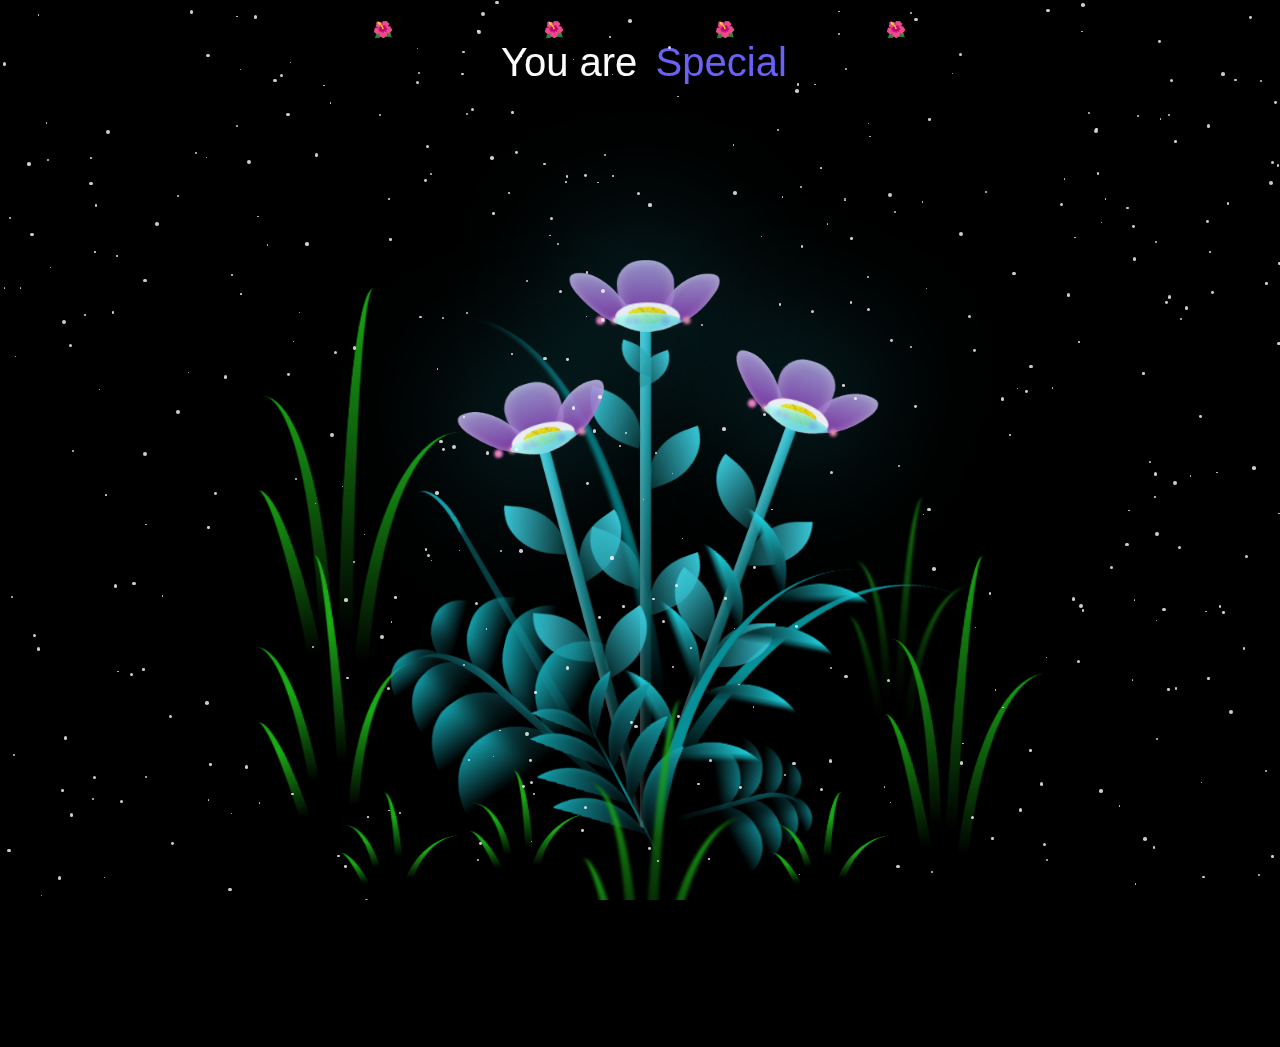
<file: flower.html>
<!DOCTYPE html>
<html lang="en">
<head>
    <meta charset="UTF-8">
    <meta http-equiv="X-UA-Compatible" content="IE=edge">
    <meta name="viewport" content="width=device-width, initial-scale=1.0">
    <link rel="stylesheet" href="style.css">
    

    <script src="main.js" type="text/javascript"></script><title>Flowers</title>
</head>
    
<body class="not-loaded">

  <audio autoplay loop>
    <source src="Music.mp3" type="audio/mpeg">
    Your browser does not support the audio element.
</audio>

  <div class="menu">
    
    <div class="overlay" onclick="closePoem()"></div>

<button onclick="togglePoem(1)">🌺</button>
<div class="poem-container poem-container-1">
    <button class="close-btn" onclick="closePoem()">✖</button>
    <p>From Strangers to stars</p>
    <p><br><br>In golden sands where lost souls roam,<br>
      I met a light, I found a home.<br>
      A stranger once, yet hand in hand,<br>
      We braved the dark, we learned to stand.<br><br>
      
      Through silent skies and winds that howled,<br>
      You stayed with me when shadows growled.<br>
      No words at first, just hearts that knew—<br>
      A spark was born, a bond so true.<br><br>
      
      Beyond the game, through miles apart,<br>
      You’ve been the kindest soul I’ve met.<br>
      From wasteland’s dust to real life’s grace,<br>
      You found me in my loneliest place.<br><br>
      
      Now side by side, through day and night,<br>
      My dearest friend, my guiding light.<br>
      Fate may be strange, but I now see—<br>
      The best of friends were once a mystery.</p>
</div>

<button onclick="togglePoem(2)">🌺</button>
<div class="poem-container poem-container-2">
    <button class="close-btn" onclick="closePoem()">✖</button>
    <p>A Stranger Who Stayed</p>
    <p><br><br>When my world was crashing, torn in two,<br>
      A stranger came—and that was you.<br>
      No history, no ties that bound,<br>
      Yet in my darkness, light was found.<br><br>
      
      You listened when my voice was weak,<br>
      You stayed when I could barely speak.<br>
      No promises, yet there you stood,<br>
      Turning pain to something good.<br><br>
      
      Now time has passed, the storm has died,<br>
      But still, you stand here by my side.<br>
      No longer strangers—hearts aligned,<br>
      A saving grace, a friend so kind.<br><br>
      
      So here’s my thanks, both deep and true,<br>
      For all the love I found in you.</p>
</div>

<button onclick="togglePoem(3)">🌺</button>
<div class="poem-container poem-container-3">
    <button class="close-btn" onclick="closePoem()">✖</button>
    <p>Left in Silence</p>
    <p><br>I let the silence stretch too long,<br>
      I know it hurt, I know it’s wrong.<br>
      You reached for me, and I withdrew,<br>
      And that’s not what a friend should do.<br><br>
      
      It wasn’t you—it never was,<br>
      I wish I’d told you, just because.<br>
      My heart was heavy, lost, unsure,<br>
      But you deserved so much more.<br><br>
      
      No words can change the past, it’s true,<br>
      But still, I hope to make it through.<br>
      If you’ll allow, I’ll make amends,<br>
      I miss you—more than anyone else.</p>
</div>
<button onclick="togglePoem(4)">🌺</button>
<div class="poem-container poem-container-4">
    <button class="close-btn" onclick="closePoem()">✖</button>
    <p>You Are More Than Enough</p>
    <p><br><br>I see you hide behind your fears,<br>
      Doubts whispered loud, for only your ears.<br>
      You trace each flaw, each scar, each line,<br>
      But, my dear, you are divine.<br><br>
      
      The mirror shows a world untrue,<br>
      It does not shine the light in you.<br>
      Not just your face, not just your frame,<br>
      But all the fire within your name.<br><br>
      
      You are laughter, you are grace,<br>
      You are kindness, love, and space.<br>
      No need to shrink, no need to hide,<br>
      The world is brighter by your side.<br><br>
      
      So stand up tall, embrace your glow,<br>
      There's nothing wrong you need to show.<br>
      For all you are, for all you do,<br>
      The world is lucky to have you.</p>
</div>

</div>



    
    <div class="flowers">
      
      <div class="flower flower--1">
        <div class="flower__leafs flower__leafs--1">
          <div class="flower__leaf flower__leaf--1"></div>
          <div class="flower__leaf flower__leaf--2"></div>
          <div class="flower__leaf flower__leaf--3"></div>
          <div class="flower__leaf flower__leaf--4"></div>
          <div class="flower__white-circle"></div>
  
          <div class="flower__light flower__light--1"></div>
          <div class="flower__light flower__light--2"></div>
          <div class="flower__light flower__light--3"></div>
          <div class="flower__light flower__light--4"></div>
          <div class="flower__light flower__light--5"></div>
          <div class="flower__light flower__light--6"></div>
          <div class="flower__light flower__light--7"></div>
          <div class="flower__light flower__light--8"></div>
  
        </div>
        <div class="flower__line">
          <div class="flower__line__leaf flower__line__leaf--1"></div>
          <div class="flower__line__leaf flower__line__leaf--2"></div>
          <div class="flower__line__leaf flower__line__leaf--3"></div>
          <div class="flower__line__leaf flower__line__leaf--4"></div>
          <div class="flower__line__leaf flower__line__leaf--5"></div>
          <div class="flower__line__leaf flower__line__leaf--6"></div>
        </div>
      </div>
  
      <div class="flower flower--2">
        <div class="flower__leafs flower__leafs--2">
          <div class="flower__leaf flower__leaf--1"></div>
          <div class="flower__leaf flower__leaf--2"></div>
          <div class="flower__leaf flower__leaf--3"></div>
          <div class="flower__leaf flower__leaf--4"></div>
          <div class="flower__white-circle"></div>
  
          <div class="flower__light flower__light--1"></div>
          <div class="flower__light flower__light--2"></div>
          <div class="flower__light flower__light--3"></div>
          <div class="flower__light flower__light--4"></div>
          <div class="flower__light flower__light--5"></div>
          <div class="flower__light flower__light--6"></div>
          <div class="flower__light flower__light--7"></div>
          <div class="flower__light flower__light--8"></div>
  
        </div>
        <div class="flower__line">
          <div class="flower__line__leaf flower__line__leaf--1"></div>
          <div class="flower__line__leaf flower__line__leaf--2"></div>
          <div class="flower__line__leaf flower__line__leaf--3"></div>
          <div class="flower__line__leaf flower__line__leaf--4"></div>
        </div>
      </div>
  
      <div class="flower flower--3">
        <div class="flower__leafs flower__leafs--3">
          <div class="flower__leaf flower__leaf--1"></div>
          <div class="flower__leaf flower__leaf--2"></div>
          <div class="flower__leaf flower__leaf--3"></div>
          <div class="flower__leaf flower__leaf--4"></div>
          <div class="flower__white-circle"></div>
  
          <div class="flower__light flower__light--1"></div>
          <div class="flower__light flower__light--2"></div>
          <div class="flower__light flower__light--3"></div>
          <div class="flower__light flower__light--4"></div>
          <div class="flower__light flower__light--5"></div>
          <div class="flower__light flower__light--6"></div>
          <div class="flower__light flower__light--7"></div>
          <div class="flower__light flower__light--8"></div>
  
        </div>
        <div class="flower__line">
          <div class="flower__line__leaf flower__line__leaf--1"></div>
          <div class="flower__line__leaf flower__line__leaf--2"></div>
          <div class="flower__line__leaf flower__line__leaf--3"></div>
          <div class="flower__line__leaf flower__line__leaf--4"></div>
        </div>
      </div>
  
      <div class="grow-ans" style="--d:1.2s">
        <div class="flower__g-long">
          <div class="flower__g-long__top"></div>
          <div class="flower__g-long__bottom"></div>
        </div>
      </div>
  
      <div class="growing-grass">
        <div class="flower__grass flower__grass--1">
          <div class="flower__grass--top"></div>
          <div class="flower__grass--bottom"></div>
          <div class="flower__grass__leaf flower__grass__leaf--1"></div>
          <div class="flower__grass__leaf flower__grass__leaf--2"></div>
          <div class="flower__grass__leaf flower__grass__leaf--3"></div>
          <div class="flower__grass__leaf flower__grass__leaf--4"></div>
          <div class="flower__grass__leaf flower__grass__leaf--5"></div>
          <div class="flower__grass__leaf flower__grass__leaf--6"></div>
          <div class="flower__grass__leaf flower__grass__leaf--7"></div>
          <div class="flower__grass__leaf flower__grass__leaf--8"></div>
          <div class="flower__grass__overlay"></div>
        </div>
      </div>
  
      <div class="growing-grass">
        <div class="flower__grass flower__grass--2">
          <div class="flower__grass--top"></div>
          <div class="flower__grass--bottom"></div>
          <div class="flower__grass__leaf flower__grass__leaf--1"></div>
          <div class="flower__grass__leaf flower__grass__leaf--2"></div>
          <div class="flower__grass__leaf flower__grass__leaf--3"></div>
          <div class="flower__grass__leaf flower__grass__leaf--4"></div>
          <div class="flower__grass__leaf flower__grass__leaf--5"></div>
          <div class="flower__grass__leaf flower__grass__leaf--6"></div>
          <div class="flower__grass__leaf flower__grass__leaf--7"></div>
          <div class="flower__grass__leaf flower__grass__leaf--8"></div>
          <div class="flower__grass__overlay"></div>
        </div>
      </div>
  
      <div class="grow-ans" style="--d:2.4s">
        <div class="flower__g-right flower__g-right--1">
          <div class="leaf"></div>
        </div>
      </div>
  
      <div class="grow-ans" style="--d:2.8s">
        <div class="flower__g-right flower__g-right--2">
          <div class="leaf"></div>
        </div>
      </div>
  
      <div class="grow-ans" style="--d:2.8s">
        <div class="flower__g-front">
          <div class="flower__g-front__leaf-wrapper flower__g-front__leaf-wrapper--1">
            <div class="flower__g-front__leaf"></div>
          </div>
          <div class="flower__g-front__leaf-wrapper flower__g-front__leaf-wrapper--2">
            <div class="flower__g-front__leaf"></div>
          </div>
          <div class="flower__g-front__leaf-wrapper flower__g-front__leaf-wrapper--3">
            <div class="flower__g-front__leaf"></div>
          </div>
          <div class="flower__g-front__leaf-wrapper flower__g-front__leaf-wrapper--4">
            <div class="flower__g-front__leaf"></div>
          </div>
          <div class="flower__g-front__leaf-wrapper flower__g-front__leaf-wrapper--5">
            <div class="flower__g-front__leaf"></div>
          </div>
          <div class="flower__g-front__leaf-wrapper flower__g-front__leaf-wrapper--6">
            <div class="flower__g-front__leaf"></div>
          </div>
          <div class="flower__g-front__leaf-wrapper flower__g-front__leaf-wrapper--7">
            <div class="flower__g-front__leaf"></div>
          </div>
          <div class="flower__g-front__leaf-wrapper flower__g-front__leaf-wrapper--8">
            <div class="flower__g-front__leaf"></div>
          </div>
          <div class="flower__g-front__line"></div>
        </div>
      </div>
  
      <div class="grow-ans" style="--d:3.2s">
        <div class="flower__g-fr">
          <div class="leaf"></div>
          <div class="flower__g-fr__leaf flower__g-fr__leaf--1"></div>
          <div class="flower__g-fr__leaf flower__g-fr__leaf--2"></div>
          <div class="flower__g-fr__leaf flower__g-fr__leaf--3"></div>
          <div class="flower__g-fr__leaf flower__g-fr__leaf--4"></div>
          <div class="flower__g-fr__leaf flower__g-fr__leaf--5"></div>
          <div class="flower__g-fr__leaf flower__g-fr__leaf--6"></div>
          <div class="flower__g-fr__leaf flower__g-fr__leaf--7"></div>
          <div class="flower__g-fr__leaf flower__g-fr__leaf--8"></div>
        </div>
      </div>
  
      <div class="long-g long-g--0">
        <div class="grow-ans" style="--d:3s">
          <div class="leaf leaf--0"></div>
        </div>
        <div class="grow-ans" style="--d:2.2s">
          <div class="leaf leaf--1"></div>
        </div>
        <div class="grow-ans" style="--d:3.4s">
          <div class="leaf leaf--2"></div>
        </div>
        <div class="grow-ans" style="--d:3.6s">
          <div class="leaf leaf--3"></div>
        </div>
      </div>
  
      <div class="long-g long-g--1">
        <div class="grow-ans" style="--d:3.6s">
          <div class="leaf leaf--0"></div>
        </div>
        <div class="grow-ans" style="--d:3.8s">
          <div class="leaf leaf--1"></div>
        </div>
        <div class="grow-ans" style="--d:4s">
          <div class="leaf leaf--2"></div>
        </div>
        <div class="grow-ans" style="--d:4.2s">
          <div class="leaf leaf--3"></div>
        </div>
      </div>
  
      <div class="long-g long-g--2">
        <div class="grow-ans" style="--d:4s">
          <div class="leaf leaf--0"></div>
        </div>
        <div class="grow-ans" style="--d:4.2s">
          <div class="leaf leaf--1"></div>
        </div>
        <div class="grow-ans" style="--d:4.4s">
          <div class="leaf leaf--2"></div>
        </div>
        <div class="grow-ans" style="--d:4.6s">
          <div class="leaf leaf--3"></div>
        </div>
      </div>
  
      <div class="long-g long-g--3">
        <div class="grow-ans" style="--d:4s">
          <div class="leaf leaf--0"></div>
        </div>
        <div class="grow-ans" style="--d:4.2s">
          <div class="leaf leaf--1"></div>
        </div>
        <div class="grow-ans" style="--d:3s">
          <div class="leaf leaf--2"></div>
        </div>
        <div class="grow-ans" style="--d:3.6s">
          <div class="leaf leaf--3"></div>
        </div>
      </div>
  
      <div class="long-g long-g--4">
        <div class="grow-ans" style="--d:4s">
          <div class="leaf leaf--0"></div>
        </div>
        <div class="grow-ans" style="--d:4.2s">
          <div class="leaf leaf--1"></div>
        </div>
        <div class="grow-ans" style="--d:3s">
          <div class="leaf leaf--2"></div>
        </div>
        <div class="grow-ans" style="--d:3.6s">
          <div class="leaf leaf--3"></div>
        </div>
      </div>
  
      <div class="long-g long-g--5">
        <div class="grow-ans" style="--d:4s">
          <div class="leaf leaf--0"></div>
        </div>
        <div class="grow-ans" style="--d:4.2s">
          <div class="leaf leaf--1"></div>
        </div>
        <div class="grow-ans" style="--d:3s">
          <div class="leaf leaf--2"></div>
        </div>
        <div class="grow-ans" style="--d:3.6s">
          <div class="leaf leaf--3"></div>
        </div>
      </div>
  
      <div class="long-g long-g--6">
        <div class="grow-ans" style="--d:4.2s">
          <div class="leaf leaf--0"></div>
        </div>
        <div class="grow-ans" style="--d:4.4s">
          <div class="leaf leaf--1"></div>
        </div>
        <div class="grow-ans" style="--d:4.6s">
          <div class="leaf leaf--2"></div>
        </div>
        <div class="grow-ans" style="--d:4.8s">
          <div class="leaf leaf--3"></div>
        </div>
      </div>
  
      <div class="long-g long-g--7">
        <div class="grow-ans" style="--d:3s">
          <div class="leaf leaf--0"></div>
        </div>
        <div class="grow-ans" style="--d:3.2s">
          <div class="leaf leaf--1"></div>
        </div>
        <div class="grow-ans" style="--d:3.5s">
          <div class="leaf leaf--2"></div>
        </div>
        <div class="grow-ans" style="--d:3.6s">
          <div class="leaf leaf--3"></div>
        </div>
      </div>
    </div>

    


    <div class="stars">
      <div class="night">
      
          <div class="shoot_star"></div>
          <div class="shoot_star"></div>
          <div class="shoot_star"></div>
          <div class="shoot_star"></div>
          <div class="shoot_star"></div>
          
        </div>
        <div class="loader">
          <p>You are</p>
          <div class="words">
              <span class="word">Special</span>
              <span class="word">Worthy</span>
              <span class="word">Enough</span>
              <span class="word">Valued</span>
              <span class="word">Beautiful</span>
          </div>
      </div>
    </div>

    
    
        <script src="script.js"></script>

        

</body>
</html>
</file>
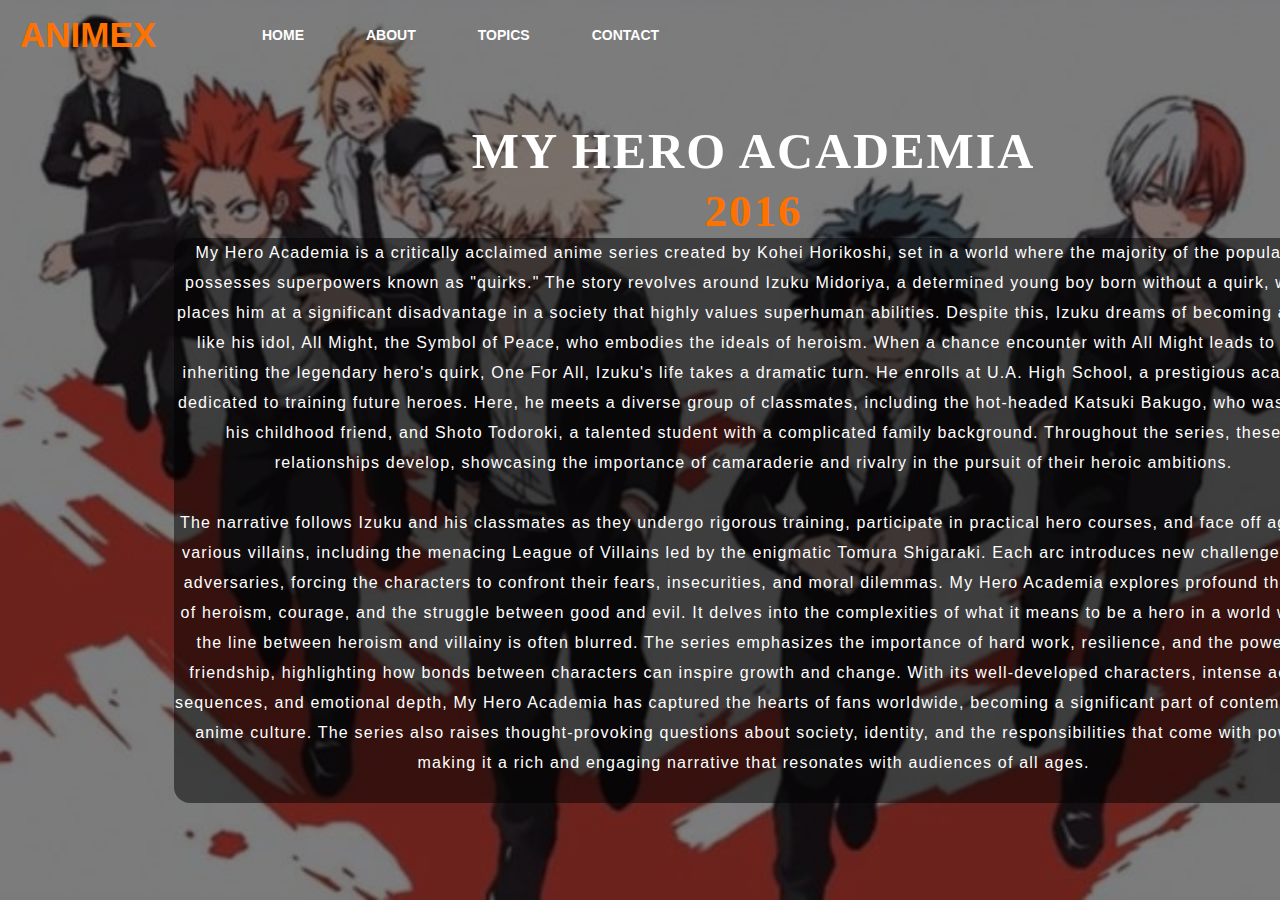
<file: WEB-PAGE FINISHED/about_us.html>
<!DOCTYPE html>
<html lang="en">
<head>
    <title>Webpage Design</title>
    <style>
        * {
            margin: 0;
            padding: 0;
            box-sizing: border-box;
        }

        .main {
            width: 100%;
            background: linear-gradient(to top, rgba(0, 0, 0, 0.5) 50%, rgba(0, 0, 0, 0.5) 50%), url(oj1.jpg);
            background-position: center;
            background-size: cover;
            min-height: 100vh; /* Ensure the main div takes at least full viewport height */
            overflow-y: auto; /* Allow vertical scrolling */
        }

        .navbar, .content {
            width: 1200px;
          
        }


        .icon {
            width: 200px;
            float: left;
            height: 70px;
        }

        .logo {
            color: #ff7200;
            font-size: 35px;
            font-family: Arial;
            padding-left: 20px;
            float: left;
            padding-top: 10px;
            margin-top: 5px;
        }

       .menu {
            
            width: 400px;
            float: left;
            height: 70px;
        }

        ul {
            float: left;
            display: flex;
            justify-content: center;
            align-items: center;
        }

        ul li {
            list-style: none;
            margin-left: 62px;
            margin-top: 27px;
            font-size: 14px;
        }

        ul li a {
            text-decoration: none;
            color: #fff;
            font-family: Arial;
            font-weight: bold;
            transition: 0.4s ease-in-out;
        }

        ul li a:hover {
            color: #ff7200;
        }


        .btn {
            width: 100px;
            height: 40px;
            background: #ff7200;
            border: 2px solid #ff7200;
            margin-top: 13px;
            color: #fff;
            font-size: 15px;
            border-radius: 5px;
            transition: 0.2s ease;
            cursor: pointer;
        }

        .btn:hover {
            color: #000;
        }

        .btn:focus {
            outline: none;
        }

        .srch:focus {
            outline: none;
        }

        .content {

            margin-left: 12%;
            width: 1200px;
            padding: 20px; /* Adjusted for better spacing */
            color: #fff;
            overflow: auto; /* Allow scrolling in case of overflow */
        }

        .content .par {
            padding-bottom: 25px;
            font-family: Arial;
            letter-spacing: 1.2px;
            line-height: 30px;
        }

        .content h1 {
            font-family: 'Times New Roman';
            font-size: 50px;
            margin-top: 2rem;
            letter-spacing: 2px;
        }

        .content .cn {
            width: 160px;
            height: 40px;
            background: orangered;
            border: none;
            margin-bottom: 10px;
            margin-left: 20px;
            font-size: 18px;
            border-radius: 10px;
            cursor: pointer;
            transition: .4s ease;
        }

        .content .cn a {
            text-decoration: none;
            color: #000;
            transition: .3s ease;
        }

        .cn:hover {
            background-color: #fff;
        }

        .content span {
            color: #ff7200;
            font-size: 45px;
        }

        .content p{
            
            background-color: rgba(0, 0, 0, 0.5);
            border-radius: 1rem;
           


        }
    </style>
</head>
<body>
    <div class="main">
        <div class="navbar">
            <div class="icon">
                <h2 class="logo">ANIMEX</h2>
            </div>
            <div class="menu">
                <ul>
                    <li><a href="home.html">HOME</a></li>
                    <li><a href="about_us.html">ABOUT</a></li>
                    <li><a href="Topics.html">TOPICS</a></li>
                    <li><a href="hih2.html">CONTACT</a></li>
                </ul>
            </div>
        </div> 
        <div class="content">
            <center>
            <h1>MY HERO ACADEMIA <br><span>2016</span></h1>
        </center>
           <center>
            <p class="par">My Hero Academia is a critically acclaimed anime series created by Kohei Horikoshi, set in a world where the majority of the population possesses superpowers known as "quirks." The story revolves around Izuku Midoriya, a determined young boy born without a quirk, which places him at a significant disadvantage in a society that highly values superhuman abilities. Despite this, Izuku dreams of becoming a hero like his idol, All Might, the Symbol of Peace, who embodies the ideals of heroism.
                When a chance encounter with All Might leads to him inheriting the legendary hero's quirk, One For All, Izuku's life takes a dramatic turn. He enrolls at U.A. High School, a prestigious academy dedicated to training future heroes. Here, he meets a diverse group of classmates, including the hot-headed Katsuki Bakugo, who was once his childhood friend, and Shoto Todoroki, a talented student with a complicated family background. Throughout the series, these relationships develop, showcasing the importance of camaraderie and rivalry in the pursuit of their heroic ambitions.
                <br><br>The narrative follows Izuku and his classmates as they undergo rigorous training, participate in practical hero courses, and face off against various villains, including the menacing League of Villains led by the enigmatic Tomura Shigaraki. Each arc introduces new challenges and adversaries, forcing the characters to confront their fears, insecurities, and moral dilemmas.
                My Hero Academia explores profound themes of heroism, courage, and the struggle between good and evil. It delves into the complexities of what it means to be a hero in a world where the line between heroism and villainy is often blurred. The series emphasizes the importance of hard work, resilience, and the power of friendship, highlighting how bonds between characters can inspire growth and change.
                With its well-developed characters, intense action sequences, and emotional depth, My Hero Academia has captured the hearts of fans worldwide, becoming a significant part of contemporary anime culture. The series also raises thought-provoking questions about society, identity, and the responsibilities that come with power, making it a rich and engaging narrative that resonates with audiences of all ages.</p>
            </center>
        </div>
    </div>        
</body>
</html>
</file>
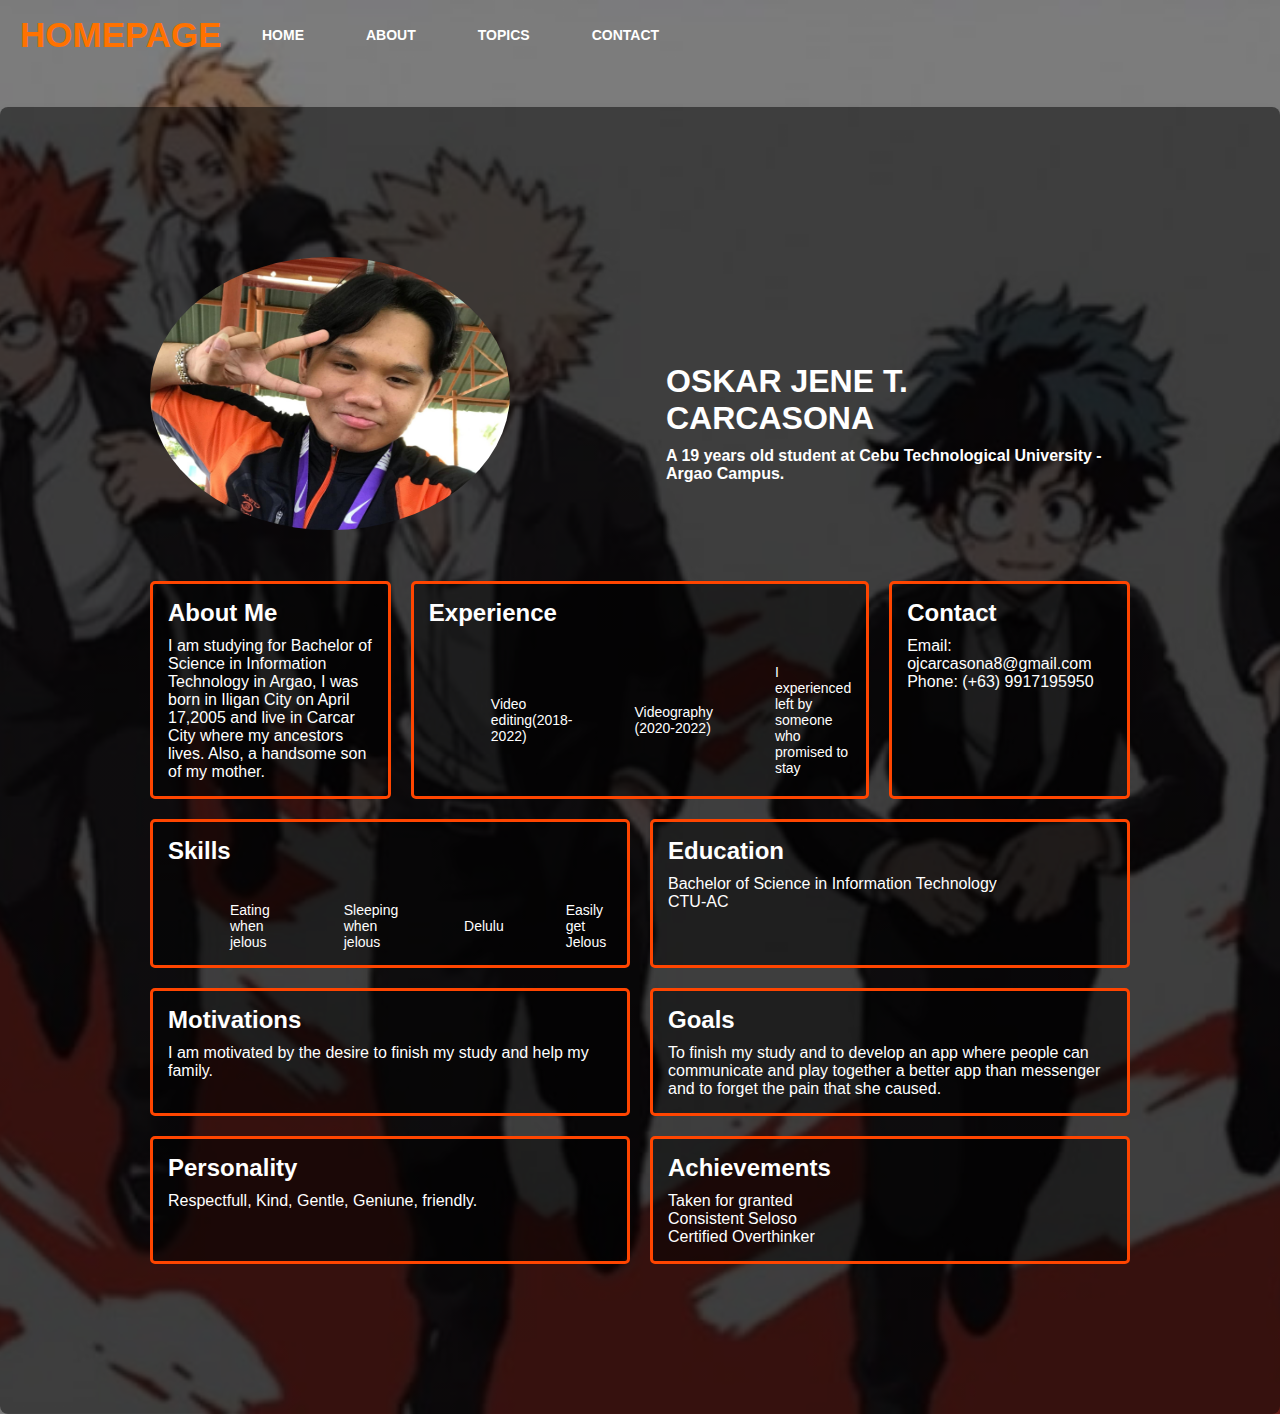
<file: WEB-PAGE FINISHED/bio.html>
<!DOCTYPE html>
<html lang="en">
<head>
    <meta charset="UTF-8">
    <meta name="viewport" content="width=device-width, initial-scale=1.0">
    <title>Biography</title>
    <style>
        * {
            margin: 0;
            padding: 0;
            box-sizing: border-box; /* Ensure consistent box sizing */
        }

        .main {
            width: 100%;
            background: linear-gradient(to top, rgba(0, 0, 0, 0.5) 50%, rgba(0, 0, 0, 0.5) 50%), url(oj1.jpg);
            background-position: center;
            background-size: cover;
            min-height: 100vh; /* Use min-height instead */
            display: flex;
            flex-direction: column; /* Ensure proper layout structure */
        }

        .content {
            display: flex; 
            flex-direction: column; 
            align-items: center; 
            justify-content: center;
            width: 100%; 
            color: #fff; 
            padding: 50px 0; /* Top and bottom padding */
        }

        .navbar {
            width: 1200px;
            height: 75px;
            margin: 300;
        }

        .icon {
            width: 200px;
            float: left;
            height: 70px;
        }

        .logo {
            color: #ff7200;
            font-size: 35px;
            font-family: Arial;
            padding-left: 20px;
            float: left;
            padding-top: 10px;
            margin-top: 5px;
        }

        .menu {
            width: 400px;
            float: left;
            height: 70px;
        }

        ul {
            float: left;
            display: flex;
            justify-content: center;
            align-items: center;
        }

        ul li {
            list-style: none;
            margin-left: 62px;
            margin-top: 27px;
            font-size: 14px;
        }

        ul li a {
            text-decoration: none;
            color: #fff;
            font-family: Arial;
            font-weight: bold;
            transition: 0.4s ease-in-out;
        }

        ul li a:hover {
            color: #ff7200;
        }

        .search {
            width: 330px;
            float: left;
            margin-left: 270px;
        }

        .srch {
            font-family: 'Times New Roman';
            width: 200px;
            height: 40px;
            background: transparent;
            border: 1px solid #ff7200;
            margin-top: 13px;
            color: #fff;
            border-right: none;
            font-size: 16px;
            float: left;
            padding: 10px;
            border-bottom-left-radius: 5px;
            border-top-left-radius: 5px;
        }

        .btn {
            width: 100px;
            height: 40px;
            background: #ff7200;
            border: 2px solid #ff7200;
            margin-top: 13px;
            color: #fff;
            font-size: 15px;
            border-bottom-right-radius: 5px;
            border-bottom-right-radius: 5px;
            transition: 0.2s ease;
            cursor: pointer;
        }

        .btn:hover {
            color: #000;
        }

        .btn:focus {
            outline: none;
        }

        .srch:focus {
            outline: none;
        }

        .content h1 {
            font-family: 'Arial';
            font-size: 50px;
            padding-left: 20px;
            letter-spacing: 2px;
        }

        body {
            background: linear-gradient(to top, rgba(0,0,0,0.5)50%,rgba(0,0,0,0.5)50%), url(oj1.jpg);
            background-repeat: no-repeat;
            background-size: cover;
            font-family: Arial, sans-serif;
            margin: 0;
            padding: 0;
            display: flex;
            justify-content: center;
            align-items: center;
            min-height: 100vh;
            background-color: #f0f0f0;
        }

        .biography-grid {
            margin-top: 2rem;
            display: grid;
            grid-template-columns: 1fr 1fr;
            grid-template-rows: auto auto;
            gap: 20px;
            max-width: 2000px;
            padding: 150px;
            background-color: rgba(0,0,0,0.50);
            border-radius: 8px;
            box-shadow: 0 4px 8px rgba(0, 0, 0, 0.1);
        }
       

        .photo {
            grid-column: 1 / 2;
            grid-row: 1 / 2;
        }

        .photo img {
            width: 75%;
            height: 90%;
            border-radius: 50%;
        }

        .info {
            padding: 1rem;
            color: white;
            grid-column: 2 / 3;
            grid-row: 1 / 2;
            flex-direction: column;
            justify-content: center;
        }
        .info h1{
            margin-top: 20%;
        }
        

        .sections {
            grid-column: 1 / span 2;
            display: grid;
            grid-template-columns: repeat(3, 1fr);
            gap: 20px;
        }

        .about, .experience, .contact, .skills, .education, .motivations, .goals, .personality, .achievements {
            border: solid orangered;
            background-color: rgba(0, 0, 0, 0.50);
            color: white;
            padding: 15px;
            border-radius: 5px;
        }

        h1, h2 {
            margin: 0 0 10px;
        }
    </style>
</head>
<body>
    <div class="main">
        <div class="navbar">
            <div class="icon">
                <h2 class="logo">HOMEPAGE</h2>
            </div>
            <div class="menu">
                <ul>
                    <li><a href="home.html">HOME</a></li>
                    <li><a href="about_us.html">ABOUT</a></li>
                    <li><a href="Topics.html">TOPICS</a></li>
                    <li><a href="hih2.html">CONTACT</a></li>
                </ul>
            </div>
        </div> 

        <div class="biography-grid">
            <div class="photo"> 
                <img src="prof.jpg" alt="Profile Photo">
            </div>
            <div class="info">
                <h1>OSKAR JENE T. CARCASONA</h1>
                <h4>A 19 years old student at Cebu Technological University - Argao Campus.</h4>
              
                
            </div>
            <div class="sections">
                <div class="about">
                    <h2>About Me</h2>
                    <p>I am studying for Bachelor of Science in Information Technology in Argao, I was born in Iligan City on April 17,2005 and live in Carcar City where my ancestors lives. Also, a handsome son of my mother.</p>
                </div>
                <div class="experience">
                    <h2>Experience</h2>
                    <ul>
                        <li>Video editing(2018-2022)</li>
                        <li>Videography (2020-2022)</li>
                        <li>I experienced left by someone who promised to stay</li>
                    </ul>
                </div>
                <div class="contact">
                    <h2>Contact</h2>
                    <p>Email: ojcarcasona8@gmail.com</p>
                    <p>Phone: (+63) 9917195950 </p>
                </div>
            </div>
            <div class="skills">
                <h2>Skills</h2>
                <ul>
                    <li>Eating when jelous</li>
                    <li>Sleeping when jelous</li>
                    <li>Delulu</li>
                    <li>Easily get Jelous</li>
                    
                </ul>
            </div>
            <div class="education">
                <h2>Education</h2>
                <p>Bachelor of Science in Information Technology</p>
                <p>CTU-AC</p>
            </div>
            <div class="motivations">
                <h2>Motivations</h2>
                <p>I am motivated by the desire to finish my study and help my family.</p>
            </div>
            <div class="goals">
                <h2>Goals</h2>
                <p>To finish my study and to develop an app where people can communicate and play together a better app than messenger and to forget the pain that she caused.</p>
            </div>
            <div class="personality">
                <h2>Personality</h2>
                <p>Respectfull, Kind, Gentle, Geniune, friendly.</p>
            </div>
            <div class="achievements">
                <h2>Achievements</h2>   
                <p>Taken for granted</p>
                <p>Consistent Seloso</p>
                <p>Certified Overthinker</p>

            </div>
        </div>
    </div>
</body>
</html>
</file>
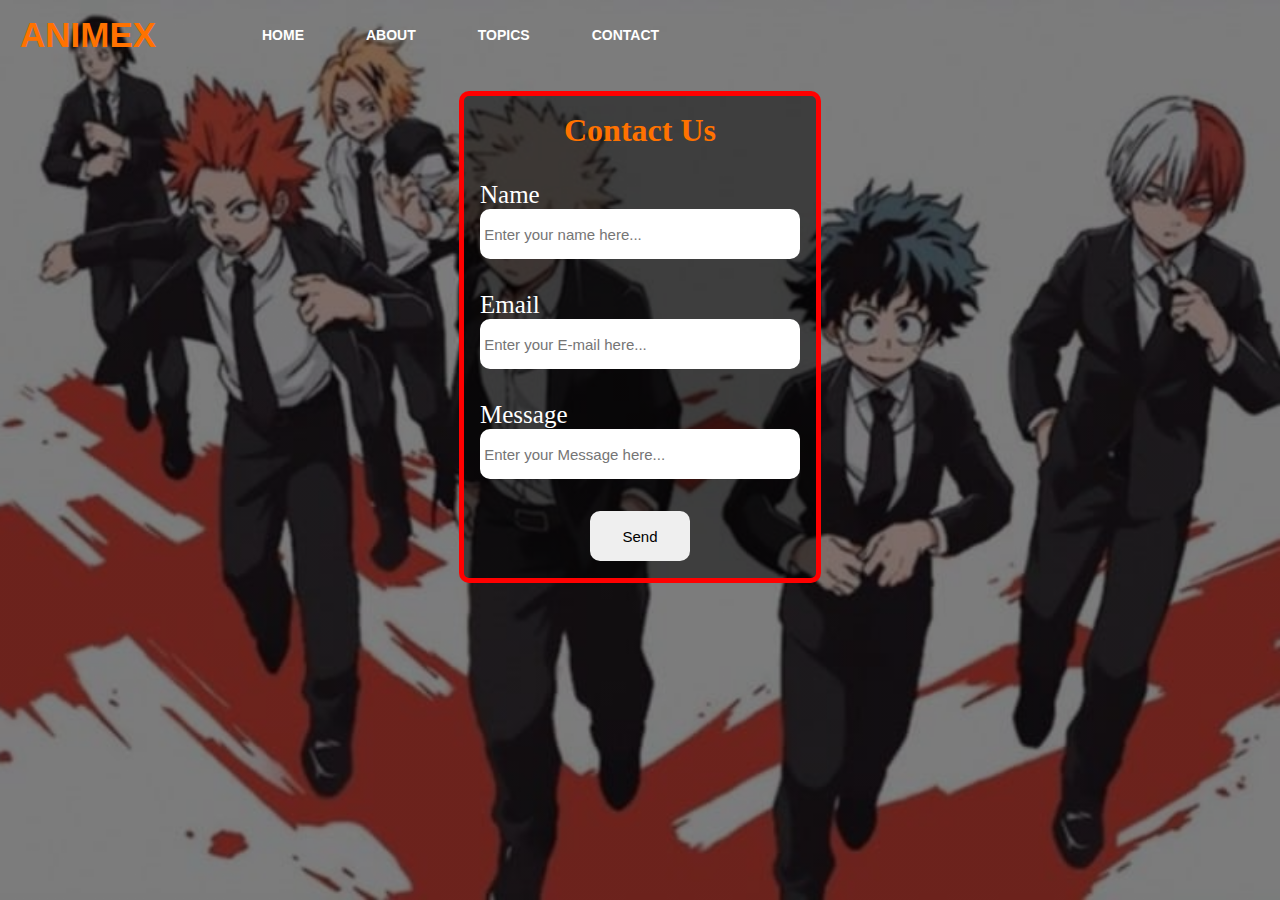
<file: WEB-PAGE FINISHED/hih2.html>
<!DOCTYPE html>

<style>
    
    *{
    margin: 0;
    padding: 0;
}

.main{
    width: 100%;
    background: linear-gradient(to top, rgba(0,0,0,0.5)50%,rgba(0,0,0,0.5)50%), url(oj1.jpg);
    background-position: center;
    background-size: cover;
    height: 100vh;
    }

.navbar{
    width: 1200px;
    height: 75px;
    margin: 300;
    margin-top: 0;
}

.icon{
    width: 200px;
    float: left;
    height: 70px;
}

.logo{
    color: #ff7200;
    font-size: 35px;
    font-family: Arial;
    padding-left: 20px;
    float: left;
    padding-top: 10px;
    margin-top: 5px
}

.menu{
    width: 400px;
    float: left;
    height: 70px;
}

ul{
    float: left;
    display: flex;
    justify-content: center;
    align-items: center;
}

ul li{
    list-style: none;
    margin-left: 62px;
    margin-top: 27px;
    font-size: 14px;
}

ul li a{
    text-decoration: none;
    color: #fff;
    font-family: Arial;
    font-weight: bold;
    transition: 0.4s ease-in-out;
}

ul li a:hover{
    color: #ff7200;
}

.search{
    width: 330px;
    float: left;
    margin-left: 270px;
}

.srch{
    font-family: 'Times New Roman';
    width: 200px;
    height: 40px;
    background: transparent;
    border: 1px solid #ff7200;
    margin-top: 13px;
    color: #fff;
    border-right: none;
    font-size: 16px;
    float: left;
    padding: 10px;
    border-bottom-left-radius: 5px;
    border-top-left-radius: 5px;
}

.btn{
    width: 100px;
    height: 40px;
    background: #ff7200;
    border: 2px solid #ff7200;
    margin-top: 13px;
    color: #fff;
    font-size: 15px;
    border-bottom-right-radius: 5px;
    border-bottom-right-radius: 5px;
    transition: 0.2s ease;
    cursor: pointer;
}
.btn:hover{
    color: #000;
}

.btn:focus{
    outline: none;
}

.srch:focus{
    outline: none;
}

.content{
    width: 1200px;
    height: 240;
    margin: 240;
    color: #fff;
    position: relative;
}

.content .par{
    padding-left: 20px;
    padding-bottom: 25px;
    font-family: Arial;
    letter-spacing: 1.2px;
    line-height: 30px;
}

.content h1{
    font-family: 'Times New Roman';
    font-size: 50px;
    padding-left: 20px;
    margin-top: 9%;
    letter-spacing: 2px;
}

.content .cn{
    width: 160px;
    height: 40px;
    background: orangered;
    border: none;
    margin-bottom: 10px;
    margin-left: 20px;
    font-size: 18px;
    border-radius: 10px;
    cursor: pointer;
    transition: .4s ease;
    
}

.content .cn a{
    text-decoration: none;
    color: #000;
    transition: .3s ease;
}

.cn:hover{
    background-color: #fff;
}

.content span{
    color: #ff7200;
    font-size: 65px;
}

input[type="submit"]:hover{
background-color: red;
}
input[type="text"]:hover{
background-color: lightblue;
}
input[type="email"]:hover{
background-color: lightblue;
}
input{
    margin-bottom: 2rem;
    height: 50px;
    border: 5px orange;
    border-radius: 10px;
    font-size: 15px;
}

#submit{
    width: 100px;

}
td{
    color: darkgray;
    
    
}
    h1 {
        margin-bottom: 2rem;
        color: #ff7200;
        text-align: center; 
    }
    
    .name {
        margin-top: 1rem;
        border: 5px solid red;
        border-radius: 10px;
        width: 25%;
        padding: 1rem;
        height: 450px;
        background-color: rgba(0, 0, 0, 0.50);
    }

    label{
        font-size: 25px;
        margin-right: 20rem;
        color: white;
    } 
    
    #data {
    
    margin-top: 2rem;
    color: white;
    border: 3px solid red;
    text-align: left;
    display: none;
    width: 27%;
    overflow: auto;
    background-color: rgba(0, 0, 0, 0.50);
    border-radius: 5px;
    background-position: center;
    background-size: cover; 
    
    }
    input[type="text"], input[type="email"] {
        width: 100%; 
        }



</style>



<html lang="en">
<head>
    <title>Webpage Design</title>
</head>
<body>

    <div class="main">
        <div class="navbar">
            <div class="icon">
                <h2 class="logo">ANIMEX</h2>
            </div>

            <div class="menu">

                <ul>
                    <li><a href="home.html">HOME</a></li>
                    <li><a href="about_us.html">ABOUT</a></li>
      
                    <li><a href="Topics.html">TOPICS</a></li>
                    <li><a href="hih2.html">CONTACT</a></li>
                </ul>
            </div>

           

        </div> 
        <center>
        <form>
          <div class = "name">                
                  <h1>Contact Us</h1>                         
                
                   <label>Name</label>
                        <input type="text" placeholder=" Enter your name here..." id="name"required>
                  
              
                   <label>Email</label>
                        <input type="email" placeholder=" Enter your E-mail here..." id="email"required>
                    
                
                <label>Message</label>
                        <input type = "text" placeholder=" Enter your Message here..." id="mess"required> 
                    
                
               
                       <center> <input type="submit" value="Send" id="submit"></center>
                   
             </div>
           <div id="data">
            <p>Name: <span id="name_dis"></span></p>
            <p>Email: <span id="email_dis"></span></p>
            <p>Message: <span id="mess_dis"></span></p>
        </div>
               

        </form> 

       

</center>
    </body>

    <script>
        
        document.getElementById("submit").onclick = function(event) {
            event.preventDefault();  

            let name = document.getElementById("name").value;
            let email = document.getElementById("email").value;
            let message = document.getElementById("mess").value;

    if(name && email && mess)       {
           document.getElementById("name_dis").textContent = name;
            document.getElementById("email_dis").textContent = email;
            document.getElementById("mess_dis").textContent = message;

            document.getElementById("data").style.display = "block";

          
            alert("Successfully Submitted!!");
            
            }

        
        };
    </script>
            

            
</body>


</html>
</file>
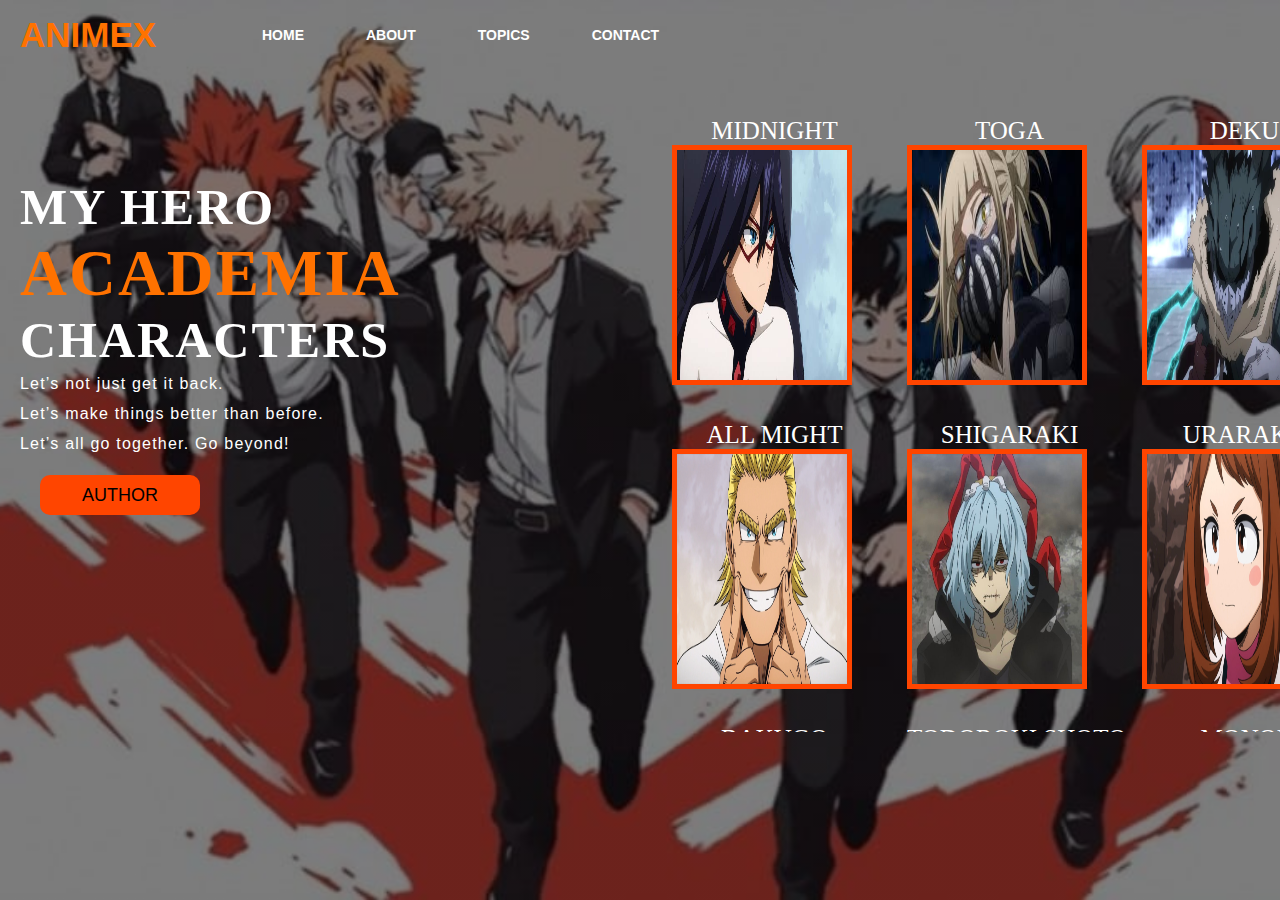
<file: WEB-PAGE FINISHED/home.html>
<!DOCTYPE html>
<html lang="en">
<head>
    <title>Webpage Design</title>
    <style>
        * {
            margin: 0;
            padding: 0;
            box-sizing: border-box; 
        }

        html, body {
            height: 100%; /* Ensure the body takes full height */
        }

        .main {
            width: 100%;
            background: linear-gradient(to top, rgba(0, 0, 0, 0.5) 50%, rgba(0, 0, 0, 0.5) 50%), url(oj1.jpg);
            background-position: center;
            background-size: cover;
            min-height: 100vh; 
            display: flex;
            flex-direction: column;
           
        }

        .navbar, .content {
            width: 1200px;
          
        }

        .icon {
            width: 200px;
            float: left;
            height: 70px;
        }

        .logo {
            color: #ff7200;
            font-size: 35px;
            font-family: Arial;
            padding-left: 20px;
            float: left;
            padding-top: 10px;
            margin-top: 5px;
        }

        .menu {
            
            width: 400px;
            float: left;
            height: 70px;
        }

        ul {
            float: left;
            display: flex;
            justify-content: center;
            align-items: center;
        }

        ul li {
            list-style: none;
            margin-left: 62px;
            margin-top: 27px;
            font-size: 14px;
        }

        ul li a {
            text-decoration: none;
            color: #fff;
            font-family: Arial;
            font-weight: bold;
            transition: 0.4s ease-in-out;
        }

        ul li a:hover {
            color: #ff7200;
        }

        .content {
            width: 1200px;
            height: 240;
            margin: 240;
            color: #fff;
            position: relative;
        }

        .content .par {
            padding-left: 20px;
            padding-bottom: 25px;
            font-family: Arial;
            letter-spacing: 1.2px;
            line-height: 30px;
        }

        .content h1 {
            font-family: 'Times New Roman';
            font-size: 50px;
            padding-left: 20px;
            margin-top: 9%;
            letter-spacing: 2px;
        }

        .content .cn {
            margin-top: 1rem;
            width: 160px;
            height: 40px;
            background: orangered;
            border: none;
            margin-bottom: 10px;
            margin-left: 20px;
            font-size: 18px;
            border-radius: 10px;
            cursor: pointer;
            transition: .4s ease;
        }

        .content .cn a {
            text-decoration: none;
            color: #000;
            transition: .3s ease;
        }

        .cn:hover {
            background-color: #fff;
        }

        .content span {
            color: #ff7200;
            font-size: 65px;
        }

        .photos {
            display: flex;
            flex-wrap: wrap; /* Allow multiple rows */
            width: 750px; /* Adjust to fit new images */
            font-family: 'Times New Roman';
            font-size: 25px;
            color: white;
            position: absolute;
            top: 2rem;
            left: 86%; /* Center the images */
            transform: translateX(-50%); /* Center adjustment */
            max-height: 70vh; /* Set a maximum height */
            overflow-y: auto; /* Allow vertical scrolling */
           scrollbar-width: none;
          
            

            
        }

        .photos .pic {
            margin: 15px; /* Space between images */
            position: relative; /* For modal effect */
        }

        .photos .pic img {
            /*display: flex;*/
            width: 180px;
            height: 240px;
            cursor: pointer; /* Change cursor to pointer */
            border: 5px solid orangered; /* Border style */
        }

        .photos img {
            width: 180px;
            height: 240px;
            margin-right: 25px;
            overflow: hidden;
        }

        .photos:hover .pic {
            filter: blur(0px);
            opacity: 1;
            transform: (0.98);
        }

        .photos:hover .pic:hover {
            filter: blur(0px);
            opacity: 1;
            transform: scale(1);
        }

        .photos:hover .pic:hover {
            transform: scale(1.2);
        }

        /* Modal Styles */
        .modal {
            display: none;
            position: fixed;
            z-index: 1;
            left: 0;
            top: 0;
            width: 100%;
            height: 100%;
            overflow: auto;
            background-color: rgba(0, 0, 0, 0.8);
        }

        .modal-content {
            background-color: #2c2c2c;
            margin: 15% auto;
            padding: 20px;
            border: 1px solid #ff7200;
            width: 50%;
            color: #fff;
            border-radius: 10px;
            text-align: left;
        }

        .close {
            color: #ff7200;
            float: right;
            font-size: 28px;
            font-weight: bold;
            cursor: pointer;
        }

        .close:hover,
        .close:focus {
            
            color: #ff0000;
            text-decoration: none;
            cursor: pointer;
        }
    </style>
</head>
<body>

    <div class="main">
        <div class="navbar">
            <div class="icon">
                <h2 class="logo">ANIMEX</h2>
            </div>

            <div class="menu">
                <ul>
                    <li><a href="home.html">HOME</a></li>
                    <li><a href="About_us.html">ABOUT</a></li>
                    <li><a href="Topics.html">TOPICS</a></li>
                    <li><a href="hih2.html">CONTACT</a></li>
                </ul>
            </div>
        </div> 
        <div class="content">
            <h1>MY HERO<br><span>ACADEMIA</span><br>CHARACTERS</h1>
            <p class="par">Let’s not just get it back. <br>Let’s make things better than before.<br> Let’s all go together. Go beyond! <br>
                <button class="cn"><a href="bio.html">AUTHOR</a></button>
            </p>

            <div class="photos">
                <div class="pic" onclick="openModal('modal1')">
                    <center>
                        <p>MIDNIGHT</p>
                    </center>
                    <img src="oj1.jpeg" alt="Midnight">
                </div>
                <div class="pic" onclick="openModal('modal2')">
                    <center>
                        <p>TOGA</p>
                    </center>
                    <img src="oj2.png" alt="Toga">
                </div>
                <div class="pic" onclick="openModal('modal3')">
                    <center>
                        <p>DEKU</p>
                    </center>
                    <img src="oj3.png" alt="Deku">
                </div>
                <div class="pic" onclick="openModal('modal4')">
                    <center>
                        <p>ALL MIGHT</p>
                    </center>
                    <img src="oj4.png" alt="All Might">
                </div>
                <div class="pic" onclick="openModal('modal5')">
                    <center>
                        <p>SHIGARAKI</p>
                    </center>
                    <img src="oj5.jpg" alt="Shigaraki">
                </div>
                <div class="pic" onclick="openModal('modal6')">
                    <center>
                        <p>URARAKA</p>
                    </center>
                    <img src="oj6.jpg" alt="Uraraka">
                </div>
                <div class="pic" onclick="openModal('modal7')">
                    <center>
                        <p>BAKUGO</p>
                    </center>
                    <img src="oj7.jpg" alt="Bakugo">
                </div>
                <div class="pic" onclick="openModal('modal8')">
                    <center>
                        <p>TODOROKI SHOTO</p>
                    </center>
                    <img src="oj8.jpg" alt="Todoroki Shoto">
                </div>
                <div class="pic" onclick="openModal('modal9')">
                    <center>
                        <p>MONOMA</p>
                    </center>
                    <img src="oj9.jpg" alt="Monoma">
                </div>
                <div class="pic" onclick="openModal('modal10')">
                    <center>
                        <p>SHINSO</p>
                    </center>
                    <img src="oj10.jpg" alt="Shinso">
                </div>
            </div>
        </div>
    </div>

    <!-- Modal for Midnight -->
    <div id="modal1" class="modal">
        <div class="modal-content">
            <span class="close" onclick="closeModal('modal1')">&times;</span>
            <h2>Midnight</h2>
            <p><strong>Real Name:</strong> Nemuri Kayama</p>
            <p><strong>Quirk:</strong> Somnambulist (induces sleep)</p>
            <p>Midnight is a pro hero known for her alluring appearance and somnolent personality. With her quirk, Somnambulist, she can put her enemies to sleep, often employing a seductive demeanor. Despite her playful attitude, she takes her responsibilities seriously.</p>
        </div>
    </div>

    <!-- Modal for Toga -->
    <div id="modal2" class="modal">
        <div class="modal-content">
            <span class="close" onclick="closeModal('modal2')">&times;</span>
            <h2>Toga</h2>
            <p><strong>Real Name:</strong> Himiko Toga</p>
            <p><strong>Quirk:</strong> Blood Curdle (transforms by ingesting blood)</p>
            <p>Toga is a member of the League of Villains, notorious for her quirk Blood Curdle. Her eccentric and cheerful personality hides a darker side as she revels in chaos and bloodshed. Her obsession with love makes her a complex character, blurring the lines between heroism and villainy.</p>
        </div>
    </div>

    <!-- Modal for Deku -->
    <div id="modal3" class="modal">
        <div class="modal-content">
            <span class="close" onclick="closeModal('modal3')">&times;</span>
            <h2>Deku</h2>
            <p><strong>Real Name:</strong> Izuku Midoriya</p>
            <p><strong>Quirk:</strong> One For All (inherited ability)</p>
            <p>Deku is the main protagonist of the series, born without a quirk. He inherits the powerful ability One For All from All Might. Deku is characterized by his unwavering determination and strong sense of justice, embodying the core themes of heroism and perseverance.</p>
        </div>
    </div>

    <!-- Modal for All Might -->
    <div id="modal4" class="modal">
        <div class="modal-content">
            <span class="close" onclick="closeModal('modal4')">&times;</span>
            <h2>All Might</h2>
            <p><strong>Real Name:</strong> Toshinori Yagi</p>
            <p><strong>Quirk:</strong> One For All (legendary strength)</p>
            <p>All Might, the Symbol of Peace, is known for his incredible strength and unwavering spirit. He serves as a mentor to Deku and embodies the ideals of heroism, inspiring countless individuals to pursue their dreams of becoming heroes.</p>
        </div>
    </div>

    <!-- Modal for Shigaraki -->
    <div id="modal5" class="modal">
        <div class="modal-content">
            <span class="close" onclick="closeModal('modal5')">&times;</span>
            <h2>Shigaraki</h2>
            <p><strong>Real Name:</strong> Tomura Shigaraki</p>
            <p><strong>Quirk:</strong> Decay (disintegrates anything touched)</p>
            <p>Shigaraki is the main antagonist of the series, leading the League of Villains. His tragic backstory contributes to his nihilistic worldview, and he poses a significant threat to the heroes.</p>
        </div>
    </div>

    <!-- Modal for Uraraka -->
    <div id="modal6" class="modal">
        <div class="modal-content">
            <span class="close" onclick="closeModal('modal6')">&times;</span>
            <h2>Uraraka</h2>
            <p><strong>Real Name:</strong> Ochaco Uraraka</p>
            <p><strong>Quirk:</strong> Zero Gravity (makes objects weightless)</p>
            <p>Uraraka is a member of Class 1-A and a promising hero. Her cheerful and optimistic personality is complemented by her determination to become a hero for her family's financial struggles, representing the heart and perseverance of aspiring heroes.</p>
        </div>
    </div>

    <!-- Modal for Bakugo -->
    <div id="modal7" class="modal">
        <div class="modal-content">
            <span class="close" onclick="closeModal('modal7')">&times;</span>
            <h2>Bakugo</h2>
            <p><strong>Real Name:</strong> Katsuki Bakugo</p>
            <p><strong>Quirk:</strong> Explosion (creates explosions from sweat)</p>
            <p>Bakugo is known for his explosive personality and is a rival to Deku. Despite his fierce and competitive nature, he has a deep-seated desire to prove himself and become the number one hero, showcasing complex character development throughout the series.</p>
        </div>
    </div>

    <!-- Modal for Todoroki Shoto -->
    <div id="modal8" class="modal">
        <div class="modal-content">
            <span class="close" onclick="closeModal('modal8')">&times;</span>
            <h2>Todoroki Shoto</h2>
            <p><strong>Real Name:</strong> Shoto Todoroki</p>
            <p><strong>Quirk:</strong> Half-Cold Half-Hot (manipulates ice and fire)</p>
            <p>Todoroki is a powerful hero-in-training with a complex family background. His struggle to reconcile his past with his aspirations showcases themes of identity and self-acceptance throughout his journey.</p>
        </div>
    </div>

    <!-- Modal for Monoma -->
    <div id="modal9" class="modal">
        <div class="modal-content">
            <span class="close" onclick="closeModal('modal9')">&times;</span>
            <h2>Monoma</h2>
            <p><strong>Real Name:</strong> Neito Monoma</p>
            <p><strong>Quirk:</strong> Copy (mimics abilities)</p>
            <p>Monoma is a student from Class 1-B, known for his competitive personality and rivalry with Class 1-A. His character explores themes of ambition and the pressures faced by students in their journey to become heroes.</p>
        </div>
    </div>

    <!-- Modal for Shinso -->
    <div id="modal10" class="modal">
        <div class="modal-content">
            <span class="close" onclick="closeModal('modal10')">&times;</span>
            <h2>Shinso</h2>
            <p><strong>Real Name:</strong> Hitoshi Shinso</p>
            <p><strong>Quirk:</strong> Brainwashing (controls others by speaking)</p>
            <p>Shinso is a student from General Studies who demonstrates remarkable growth and determination to prove his worth as a hero, highlighting the challenges faced by those in non-hero courses.</p>
        </div>
    </div>

    <script>
        function openModal(modalId) {
            document.getElementById(modalId).style.display = "block";
        }

        function closeModal(modalId) {
            document.getElementById(modalId).style.display = "none";
        }

        window.onclick = function(event) {
            if (event.target.className === 'modal') {
                event.target.style.display = "none";
            }
        }
    </script>
</body>
</html>
</file>
<file: style.css>
*,
*::after,
*::before {
  padding: 0;
  margin: 0;
  box-sizing: border-box;
}

:root {
  --dark-color: #000;
}

body {
  display: flex;
  align-items: flex-end;
  justify-content: center;
  min-height: 100vh;
  background-color: var(--dark-color);
  overflow: hidden;
  perspective: 1000px;
  padding: 50px 0px;
  height: 100%;
}
html, body {
  height: 100%;
  margin: 0;
  padding: 0;
  overflow: hidden; /* Prevents scrolling */
}

.night {
  transform: rotateZ(45deg);
}

@media (max-width: 768px) {
  .night {
      transform: rotateZ(25deg);
  }
}

.stars {
  position: absolute;
  width: 100vw;
  height: 100vh;
  top: 0;
  left: 0;
  z-index: 1;
}

.star {
  position: absolute;
  background: white;
  border-radius: 50%;
  opacity: 0.8;
  animation: twinkle 3s infinite alternate ease-in-out;
}

@keyframes twinkle {
  0% { opacity: 0.3; transform: scale(0.9); }
  100% { opacity: 1; transform: scale(1.2); }
}
.shoot_star {
    
  position: absolute;
  left: 50%;
  top: 50%;
  height: 4px;
  background: linear-gradient(-45deg, hsl(200, 100%, 70%), rgba(255, 255, 255, 0));
  border-radius: 999px;
  filter: drop-shadow(0 0 6px hsla(200, 100%, 70%, 0.5));
  animation: tail 3s ease-in-out forwards, falling 3s ease-in-out forwards;
}

@keyframes tail{
  0%{
    width: 0;
  }
  30%{
    width: 100px;
  }
  100%{
    width: 0;
  }
}

@keyframes falling{
  0%{
    transform: translateX(0) translateY(0);
  }
  100%{
    transform: translateX(300px) translateY(150px);
  }
}
.shoot_star {
  position: absolute;
  height: 4px;
  background: linear-gradient(-45deg, hsl(200, 100%, 70%), rgba(255, 255, 255, 0));
  border-radius: 999px;
  filter: drop-shadow(0 0 6px hsla(200, 100%, 70%, 0.5));
  animation: tail 3s ease-in-out forwards, falling 3s ease-in-out forwards;
}
@media (max-width: 768px) {
  .shoot_star {
    height: 2px; /* Smaller tail for mobile */
  }
}
.shoot_star::before, .shoot_star::after{
  content: '';
  position: absolute;
  top: calc(50% - 2px);
  right: 0;
  height: 4px;
  background: linear-gradient(-45deg, rgba(0, 0, 255, 0), #dbe3f6, rgba(0, 0, 255, 0));
  border-radius: 100%;
  transform: translateX(50%) rotateZ(45deg);
  animation: shining 3s ease-in-out infinite;
}

@keyframes shining{
  0%{
    width: 0;
  }
  50%{
    width: 30px;
  }
  100%{
    width: 0;
  }
}

.shoot_star::after{
  transform: translateX(50%) rotateZ(-45deg);
}

.shoot_star:nth-child(1){
  top: calc(10% - 100px);
  left: calc(90% - 250px);
  animation-delay: 1s;
}

.shoot_star:nth-child(1)::before, .shoot_star:nth-child(1)::after{
  animation-delay: 1s;
}

.shoot_star:nth-child(2){
  top: calc(20% - 50px);
  left: calc(65% - 200px);
  animation-delay: 2s;
}

.shoot_star:nth-child(2)::before, .shoot_star:nth-child(2)::after{
  animation-delay: 2s;
}

.shoot_star:nth-child(3){
  top: calc(30% - 0px);
  left: calc(25% - 150px);
  animation-delay: 3s;
}

.shoot_star:nth-child(3)::before, .shoot_star:nth-child(3)::after{
  animation-delay: 3s;
}

.shoot_star:nth-child(4){
  top: calc(40% - -50px);
  left: calc(35% - 200px);
  animation-delay: 4s;
}

.shoot_star:nth-child(4)::before, .shoot_star:nth-child(4)::after{
  animation-delay: 4s;
}

.shoot_star:nth-child(5){
  top: calc(50% - -120px);
  left: calc(60% - 250px);
  animation-delay: 5s;
}

.shoot_star:nth-child(5)::before, .shoot_star:nth-child(5)::after{
  animation-delay: 5s;
}

.loader {
  color: rgb(254, 252, 252);
  font-family: "Poppins", sans-serif;
  font-weight: 500;
  font-size: clamp(1rem, 4vw, 2.5rem); /* Responsive text size */
  box-sizing: content-box;
  height: 40px;
  padding: 10px 10px;
  display: flex;
  justify-content: center;
  align-items: center;
  width: 100%;
  width: 100%;
  border-radius: 8px;
  text-align: center;
  margin: 2rem auto; /* Centers it properly */
}


.words {
  overflow: hidden;
  position: relative;
  height: clamp(15px, 5vw, 45px); /* Responsive height */
}
.word {
  display: block;
  height: 100%;
  padding-left: 6px;
  color: #6a62f5;
  animation: animate 4s infinite;
}
@keyframes animate {
  10% {
      transform: translateY(-102%);
  }

  25% {
      transform: translateY(-100%);
  }

  35% {
      transform: translateY(-202%);
  }

  50% {
      transform: translateY(-200%);
  }

  60% {
      transform: translateY(-302%);
  }

  75% {
      transform: translateY(-300%);
  }

  85% {
      transform: translateY(-402%);
  }

  100% {
      transform: translateY(-400%);
  }
}
.flowers {

  position:relative;
  transform: scale(0.8); /* Reduce size for smaller screens */
}

@media (max-width: 768px) {
  .flowers {
    transform: scale(0.6); /* Shrink even more for mobile */
  }
}

@media (max-width: 480px) {
  .flowers {
    transform: scale(0.5);
  }
}

.flower {
  position: absolute;
  bottom: 10vmin;
  transform-origin: bottom center;
  z-index: 10;
  --fl-speed: 0.8s;
}
.flower--1 {
  animation: moving-flower-1 4s linear infinite;
}
.flower--1 .flower__line {
  height: 70vmin;
  animation-delay: 0.3s;
}
.flower--1 .flower__line__leaf--1 {
  animation: blooming-leaf-right var(--fl-speed) 1.6s backwards;
}
.flower--1 .flower__line__leaf--2 {
  animation: blooming-leaf-right var(--fl-speed) 1.4s backwards;
}
.flower--1 .flower__line__leaf--3 {
  animation: blooming-leaf-left var(--fl-speed) 1.2s backwards;
}
.flower--1 .flower__line__leaf--4 {
  animation: blooming-leaf-left var(--fl-speed) 1s backwards;
}
.flower--1 .flower__line__leaf--5 {
  animation: blooming-leaf-right var(--fl-speed) 1.8s backwards;
}
.flower--1 .flower__line__leaf--6 {
  animation: blooming-leaf-left var(--fl-speed) 2s backwards;
}
.flower--2 {
  left: 50%;
  transform: rotate(20deg);
  animation: moving-flower-2 4s linear infinite;
}
.flower--2 .flower__line {
  height: 60vmin;
  animation-delay: 0.6s;
}
.flower--2 .flower__line__leaf--1 {
  animation: blooming-leaf-right var(--fl-speed) 1.9s backwards;
}
.flower--2 .flower__line__leaf--2 {
  animation: blooming-leaf-right var(--fl-speed) 1.7s backwards;
}
.flower--2 .flower__line__leaf--3 {
  animation: blooming-leaf-left var(--fl-speed) 1.5s backwards;
}
.flower--2 .flower__line__leaf--4 {
  animation: blooming-leaf-left var(--fl-speed) 1.3s backwards;
}
.flower--3 {
  left: 50%;
  transform: rotate(-15deg);
  animation: moving-flower-3 4s linear infinite;
}
.flower--3 .flower__line {
  animation-delay: 0.9s;
}
.flower--3 .flower__line__leaf--1 {
  animation: blooming-leaf-right var(--fl-speed) 2.5s backwards;
}
.flower--3 .flower__line__leaf--2 {
  animation: blooming-leaf-right var(--fl-speed) 2.3s backwards;
}
.flower--3 .flower__line__leaf--3 {
  animation: blooming-leaf-left var(--fl-speed) 2.1s backwards;
}
.flower--3 .flower__line__leaf--4 {
  animation: blooming-leaf-left var(--fl-speed) 1.9s backwards;
}
.flower__leafs {
  position: relative;
  animation: blooming-flower 2s backwards;
}
.flower__leafs--1 {
  animation-delay: 1.1s;
}
.flower__leafs--2 {
  animation-delay: 1.4s;
}
.flower__leafs--3 {
  animation-delay: 1.7s;
}
.flower__leafs::after {
  content: "";
  position: absolute;
  left: 0;
  top: 0;
  transform: translate(-50%, -100%);
  width: 8vmin;
  height: 8vmin;
  background-color: #24cde0;
  filter: blur(10vmin);
}
.flower__leaf {
  position: absolute;
  bottom: 0;
  left: 50%;
  width: 8vmin;
  height: 11vmin;
  border-radius: 51% 49% 47% 53%/44% 45% 55% 69%;
  background-color: #b39ddb;
  background-image: linear-gradient(to top, #8e24aa, #b39ddb);
  transform-origin: bottom center;
  opacity: 0.9;
  box-shadow: inset 0 0 2vmin rgba(255, 255, 255, 0.5);
}
.flower__leaf--1 {
  transform: translate(-10%, 1%) rotateY(40deg) rotateX(-50deg);
}
.flower__leaf--2 {
  transform: translate(-50%, -4%) rotateX(40deg);
}
.flower__leaf--3 {
  transform: translate(-90%, 0%) rotateY(45deg) rotateX(50deg);
}
.flower__leaf--4 {
  width: 8vmin;
  height: 8vmin;
  transform-origin: bottom left;
  border-radius: 4vmin 10vmin 4vmin 4vmin;
  transform: translate(0%, 18%) rotateX(70deg) rotate(-43deg);
  background-image: linear-gradient(to top, #39c6d6, #a7ffee);
  z-index: 1;
  opacity: 0.8;
}
.flower__white-circle {
  position: absolute;
  left: -3.5vmin;
  top: -3vmin;
  width: 9vmin;
  height: 4vmin;
  border-radius: 50%;
  background-color: #fff0f5;
}
.flower__white-circle::after {
  content: "";
  position: absolute;
  left: 50%;
  top: 45%;
  transform: translate(-50%, -50%);
  width: 60%;
  height: 60%;
  border-radius: inherit;
  background-image: repeating-linear-gradient(300deg, rgba(0, 0, 0, 0.03) 0px, rgba(0, 0, 0, 0.03) 1px, transparent 1px, transparent 12px), repeating-linear-gradient(45deg, rgba(0, 0, 0, 0.03) 0px, rgba(0, 0, 0, 0.03) 1px, transparent 1px, transparent 12px), repeating-linear-gradient(67.5deg, rgba(0, 0, 0, 0.03) 0px, rgba(0, 0, 0, 0.03) 1px, transparent 1px, transparent 12px), repeating-linear-gradient(135deg, rgba(0, 0, 0, 0.03) 0px, rgba(0, 0, 0, 0.03) 1px, transparent 1px, transparent 12px), repeating-linear-gradient(45deg, rgba(0, 0, 0, 0.03) 0px, rgba(0, 0, 0, 0.03) 1px, transparent 1px, transparent 12px), repeating-linear-gradient(112.5deg, rgba(0, 0, 0, 0.03) 0px, rgba(0, 0, 0, 0.03) 1px, transparent 1px, transparent 12px), repeating-linear-gradient(112.5deg, rgba(0, 0, 0, 0.03) 0px, rgba(0, 0, 0, 0.03) 1px, transparent 1px, transparent 12px), repeating-linear-gradient(45deg, rgba(0, 0, 0, 0.03) 0px, rgba(0, 0, 0, 0.03) 1px, transparent 1px, transparent 12px), repeating-linear-gradient(22.5deg, rgba(0, 0, 0, 0.03) 0px, rgba(0, 0, 0, 0.03) 1px, transparent 1px, transparent 12px), repeating-linear-gradient(45deg, rgba(0, 0, 0, 0.03) 0px, rgba(0, 0, 0, 0.03) 1px, transparent 1px, transparent 12px), repeating-linear-gradient(22.5deg, rgba(0, 0, 0, 0.03) 0px, rgba(0, 0, 0, 0.03) 1px, transparent 1px, transparent 12px), repeating-linear-gradient(135deg, rgba(0, 0, 0, 0.03) 0px, rgba(0, 0, 0, 0.03) 1px, transparent 1px, transparent 12px), repeating-linear-gradient(157.5deg, rgba(0, 0, 0, 0.03) 0px, rgba(0, 0, 0, 0.03) 1px, transparent 1px, transparent 12px), repeating-linear-gradient(67.5deg, rgba(0, 0, 0, 0.03) 0px, rgba(0, 0, 0, 0.03) 1px, transparent 1px, transparent 12px), repeating-linear-gradient(67.5deg, rgba(0, 0, 0, 0.03) 0px, rgba(0, 0, 0, 0.03) 1px, transparent 1px, transparent 12px), linear-gradient(90deg, rgb(255, 235, 18), rgb(255, 206, 0));
}
.flower__line {
  height: 55vmin;
  width: 1.5vmin;
  background-image: linear-gradient(to left, rgba(0, 0, 0, 0.2), transparent, rgba(255, 255, 255, 0.2)), linear-gradient(to top, transparent 10%, #14757a, #39c6d6);
  box-shadow: inset 0 0 2px rgba(0, 0, 0, 0.5);
  animation: grow-flower-tree 4s backwards;
}
.flower__line__leaf {
  --w: 7vmin;
  --h: calc(var(--w) + 2vmin);
  position: absolute;
  top: 20%;
  left: 90%;
  width: var(--w);
  height: var(--h);
  border-top-right-radius: var(--h);
  border-bottom-left-radius: var(--h);
  background-image: linear-gradient(to top, rgba(20, 117, 122, 0.4), #39c6d6);
}
.flower__line__leaf--1 {
  transform: rotate(70deg) rotateY(30deg);
}
.flower__line__leaf--2 {
  top: 45%;
  transform: rotate(70deg) rotateY(30deg);
}
.flower__line__leaf--3, .flower__line__leaf--4, .flower__line__leaf--6 {
  border-top-right-radius: 0;
  border-bottom-left-radius: 0;
  border-top-left-radius: var(--h);
  border-bottom-right-radius: var(--h);
  left: -460%;
  top: 12%;
  transform: rotate(-70deg) rotateY(30deg);
}
.flower__line__leaf--4 {
  top: 40%;
}
.flower__line__leaf--5 {
  top: 0;
  transform-origin: left;
  transform: rotate(70deg) rotateY(30deg) scale(0.6);
}
.flower__line__leaf--6 {
  top: -2%;
  left: -450%;
  transform-origin: right;
  transform: rotate(-70deg) rotateY(30deg) scale(0.6);
}
.flower__light {
  position: absolute;
  bottom: 0vmin;
  width: 1vmin;
  height: 1vmin;
  background-color: #f243f8;
  border-radius: 50%;
  filter: blur(0.2vmin);
  animation: light-ans 4s linear infinite backwards;
}
.flower__light:nth-child(odd) {
  background-color: #f786ac;
}
.flower__light--1 {
  left: -2vmin;
  animation-delay: 1s;
}
.flower__light--2 {
  left: 3vmin;
  animation-delay: 0.5s;
}
.flower__light--3 {
  left: -6vmin;
  animation-delay: 0.3s;
}
.flower__light--4 {
  left: 6vmin;
  animation-delay: 0.9s;
}
.flower__light--5 {
  left: -1vmin;
  animation-delay: 1.5s;
}
.flower__light--6 {
  left: -4vmin;
  animation-delay: 3s;
}
.flower__light--7 {
  left: 3vmin;
  animation-delay: 2s;
}
.flower__light--8 {
  left: -6vmin;
  animation-delay: 3.5s;
}
.flower__grass {
  --c: #159faa;
  --line-w: 1.5vmin;
  position: absolute;
  bottom: 12vmin;
  left: -7vmin;
  display: flex;
  flex-direction: column;
  align-items: flex-end;
  z-index: 20;
  transform-origin: bottom center;
  transform: rotate(-48deg) rotateY(40deg);
}
.flower__grass--1 {
  animation: moving-grass 2s linear infinite;
}
.flower__grass--2 {
  left: 2vmin;
  bottom: 10vmin;
  transform: scale(0.5) rotate(75deg) rotateX(10deg) rotateY(-200deg);
  opacity: 0.8;
  z-index: 0;
  animation: moving-grass--2 1.5s linear infinite;
}
.flower__grass--top {
  width: 7vmin;
  height: 10vmin;
  border-top-right-radius: 100%;
  border-right: var(--line-w) solid var(--c);
  transform-origin: bottom center;
  transform: rotate(-2deg);
}
.flower__grass--bottom {
  margin-top: -2px;
  width: var(--line-w);
  height: 25vmin;
  background-image: linear-gradient(to top, transparent, var(--c));
}
.flower__grass__leaf {
  --size: 10vmin;
  position: absolute;
  width: calc(var(--size) * 2.1);
  height: var(--size);
  border-top-left-radius: var(--size);
  border-top-right-radius: var(--size);
  background-image: linear-gradient(to top, transparent, transparent 30%, var(--c));
  z-index: 100;
}
.flower__grass__leaf--1 {
  top: -6%;
  left: 30%;
  --size: 6vmin;
  transform: rotate(-20deg);
  animation: growing-grass-ans--1 2s 2.6s backwards;
}
@keyframes growing-grass-ans--1 {
  0% {
    transform-origin: bottom left;
    transform: rotate(-20deg) scale(0);
  }
}
.flower__grass__leaf--2 {
  top: -5%;
  left: -110%;
  --size: 6vmin;
  transform: rotate(10deg);
  animation: growing-grass-ans--2 2s 2.4s linear backwards;
}
@keyframes growing-grass-ans--2 {
  0% {
    transform-origin: bottom right;
    transform: rotate(10deg) scale(0);
  }
}
.flower__grass__leaf--3 {
  top: 5%;
  left: 60%;
  --size: 8vmin;
  transform: rotate(-18deg) rotateX(-20deg);
  animation: growing-grass-ans--3 2s 2.2s linear backwards;
}
@keyframes growing-grass-ans--3 {
  0% {
    transform-origin: bottom left;
    transform: rotate(-18deg) rotateX(-20deg) scale(0);
  }
}
.flower__grass__leaf--4 {
  top: 6%;
  left: -135%;
  --size: 8vmin;
  transform: rotate(2deg);
  animation: growing-grass-ans--4 2s 2s linear backwards;
}
@keyframes growing-grass-ans--4 {
  0% {
    transform-origin: bottom right;
    transform: rotate(2deg) scale(0);
  }
}
.flower__grass__leaf--5 {
  top: 20%;
  left: 60%;
  --size: 10vmin;
  transform: rotate(-24deg) rotateX(-20deg);
  animation: growing-grass-ans--5 2s 1.8s linear backwards;
}
@keyframes growing-grass-ans--5 {
  0% {
    transform-origin: bottom left;
    transform: rotate(-24deg) rotateX(-20deg) scale(0);
  }
}
.flower__grass__leaf--6 {
  top: 22%;
  left: -180%;
  --size: 10vmin;
  transform: rotate(10deg);
  animation: growing-grass-ans--6 2s 1.6s linear backwards;
}
@keyframes growing-grass-ans--6 {
  0% {
    transform-origin: bottom right;
    transform: rotate(10deg) scale(0);
  }
}
.flower__grass__leaf--7 {
  top: 39%;
  left: 70%;
  --size: 10vmin;
  transform: rotate(-10deg);
  animation: growing-grass-ans--7 2s 1.4s linear backwards;
}
@keyframes growing-grass-ans--7 {
  0% {
    transform-origin: bottom left;
    transform: rotate(-10deg) scale(0);
  }
}
.flower__grass__leaf--8 {
  top: 40%;
  left: -215%;
  --size: 11vmin;
  transform: rotate(10deg);
  animation: growing-grass-ans--8 2s 1.2s linear backwards;
}
@keyframes growing-grass-ans--8 {
  0% {
    transform-origin: bottom right;
    transform: rotate(10deg) scale(0);
  }
}
.flower__grass__overlay {
  position: absolute;
  top: -10%;
  right: 0%;
  width: 100%;
  height: 100%;
  background-color: rgba(0, 0, 0, 0.6);
  filter: blur(1.5vmin);
  z-index: 100;
}
.flower__g-long {
  --w: 2vmin;
  --h: 6vmin;
  --c: #159faa;
  position: absolute;
  bottom: 10vmin;
  left: -3vmin;
  transform-origin: bottom center;
  transform: rotate(-30deg) rotateY(-20deg);
  display: flex;
  flex-direction: column;
  align-items: flex-end;
  animation: flower-g-long-ans 3s linear infinite;
}
@keyframes flower-g-long-ans {
  0%, 100% {
    transform: rotate(-30deg) rotateY(-20deg);
  }
  50% {
    transform: rotate(-32deg) rotateY(-20deg);
  }
}
.flower__g-long__top {
  top: calc(var(--h) * -1);
  width: calc(var(--w) + 1vmin);
  height: var(--h);
  border-top-right-radius: 100%;
  border-right: 0.7vmin solid var(--c);
  transform: translate(-0.7vmin, 1vmin);
}
.flower__g-long__bottom {
  width: var(--w);
  height: 50vmin;
  transform-origin: bottom center;
  background-image: linear-gradient(to top, transparent 30%, var(--c));
  box-shadow: inset 0 0 2px rgba(0, 0, 0, 0.5);
  clip-path: polygon(35% 0, 65% 1%, 100% 100%, 0% 100%);
}
.flower__g-right {
  position: absolute;
  bottom: 6vmin;
  left: -2vmin;
  transform-origin: bottom left;
  transform: rotate(20deg);
}
.flower__g-right .leaf {
  width: 30vmin;
  height: 50vmin;
  border-top-left-radius: 100%;
  border-left: 2vmin solid #079097;
  background-image: linear-gradient(to bottom, transparent, var(--dark-color) 60%);
  -webkit-mask-image: linear-gradient(to top, transparent 30%, #079097 60%);
}
.flower__g-right--1 {
  animation: flower-g-right-ans 2.5s linear infinite;
}
.flower__g-right--2 {
  left: 5vmin;
  transform: rotateY(-180deg);
  animation: flower-g-right-ans--2 3s linear infinite;
}
.flower__g-right--2 .leaf {
  height: 75vmin;
  filter: blur(0.3vmin);
  opacity: 0.8;
}
@keyframes flower-g-right-ans {
  0%, 100% {
    transform: rotate(20deg);
  }
  50% {
    transform: rotate(24deg) rotateX(-20deg);
  }
}
@keyframes flower-g-right-ans--2 {
  0%, 100% {
    transform: rotateY(-180deg) rotate(0deg) rotateX(-20deg);
  }
  50% {
    transform: rotateY(-180deg) rotate(6deg) rotateX(-20deg);
  }
}
.flower__g-front {
  position: absolute;
  bottom: 6vmin;
  left: 2.5vmin;
  z-index: 100;
  transform-origin: bottom center;
  transform: rotate(-28deg) rotateY(30deg) scale(1.04);
  animation: flower__g-front-ans 2s linear infinite;
}
@keyframes flower__g-front-ans {
  0%, 100% {
    transform: rotate(-28deg) rotateY(30deg) scale(1.04);
  }
  50% {
    transform: rotate(-35deg) rotateY(40deg) scale(1.04);
  }
}
.flower__g-front__line {
  width: 0.3vmin;
  height: 20vmin;
  background-image: linear-gradient(to top, transparent, #079097, transparent 100%);
  position: relative;
}
.flower__g-front__leaf-wrapper {
  position: absolute;
  top: 0;
  left: 0;
  transform-origin: bottom left;
  transform: rotate(10deg);
}
.flower__g-front__leaf-wrapper:nth-child(even) {
  left: 0vmin;
  transform: rotateY(-180deg) rotate(5deg);
  animation: flower__g-front__leaf-left-ans 1s ease-in backwards;
}
.flower__g-front__leaf-wrapper:nth-child(odd) {
  animation: flower__g-front__leaf-ans 1s ease-in backwards;
}
.flower__g-front__leaf-wrapper--1 {
  top: -8vmin;
  transform: scale(0.7);
  animation: flower__g-front__leaf-ans 1s 5.5s ease-in backwards !important;
}
.flower__g-front__leaf-wrapper--2 {
  top: -8vmin;
  transform: rotateY(-180deg) scale(0.7) !important;
  animation: flower__g-front__leaf-left-ans-2 1s 4.6s ease-in backwards !important;
}
.flower__g-front__leaf-wrapper--3 {
  top: -3vmin;
  animation: flower__g-front__leaf-ans 1s 4.6s ease-in backwards;
}
.flower__g-front__leaf-wrapper--4 {
  top: -3vmin;
  transform: rotateY(-180deg) scale(0.9) !important;
  animation: flower__g-front__leaf-left-ans-2 1s 4.6s ease-in backwards !important;
}
@keyframes flower__g-front__leaf-left-ans-2 {
  0% {
    transform: rotateY(-180deg) scale(0);
  }
}
.flower__g-front__leaf-wrapper--5, .flower__g-front__leaf-wrapper--6 {
  top: 2vmin;
}
.flower__g-front__leaf-wrapper--7, .flower__g-front__leaf-wrapper--8 {
  top: 6.5vmin;
}
.flower__g-front__leaf-wrapper--2 {
  animation-delay: 5.2s !important;
}
.flower__g-front__leaf-wrapper--3 {
  animation-delay: 4.9s !important;
}
.flower__g-front__leaf-wrapper--5 {
  animation-delay: 4.3s !important;
}
.flower__g-front__leaf-wrapper--6 {
  animation-delay: 4.1s !important;
}
.flower__g-front__leaf-wrapper--7 {
  animation-delay: 3.8s !important;
}
.flower__g-front__leaf-wrapper--8 {
  animation-delay: 3.5s !important;
}
@keyframes flower__g-front__leaf-ans {
  0% {
    transform: rotate(10deg) scale(0);
  }
}
@keyframes flower__g-front__leaf-left-ans {
  0% {
    transform: rotateY(-180deg) rotate(5deg) scale(0);
  }
}
.flower__g-front__leaf {
  width: 10vmin;
  height: 10vmin;
  border-radius: 100% 0% 0% 100%/100% 100% 0% 0%;
  box-shadow: inset 0 2px 1vmin hsla(184, 97%, 58%, 0.2);
  background-image: linear-gradient(to bottom left, transparent, var(--dark-color)), linear-gradient(to bottom right, #159faa 50%, transparent 50%, transparent);
  -webkit-mask-image: linear-gradient(to bottom right, #159faa 50%, transparent 50%, transparent);
  mask-image: linear-gradient(to bottom right, #159faa 50%, transparent 50%, transparent);
}
.flower__g-fr {
  position: absolute;
  bottom: -4vmin;
  left: vmin;
  transform-origin: bottom left;
  z-index: 10;
  animation: flower__g-fr-ans 2s linear infinite;
}
@keyframes flower__g-fr-ans {
  0%, 100% {
    transform: rotate(2deg);
  }
  50% {
    transform: rotate(4deg);
  }
}
.flower__g-fr .leaf {
  width: 30vmin;
  height: 50vmin;
  border-top-left-radius: 100%;
  border-left: 2vmin solid #079097;
  -webkit-mask-image: linear-gradient(to top, transparent 25%, #079097 50%);
  position: relative;
  z-index: 1;
}
.flower__g-fr__leaf {
  position: absolute;
  top: 0;
  left: 0;
  width: 10vmin;
  height: 10vmin;
  border-radius: 100% 0% 0% 100%/100% 100% 0% 0%;
  box-shadow: inset 0 2px 1vmin hsla(184, 97%, 58%, 0.2);
  background-image: linear-gradient(to bottom left, transparent, var(--dark-color) 98%), linear-gradient(to bottom right, #23f0ff 45%, transparent 50%, transparent);
  -webkit-mask-image: linear-gradient(135deg, #159faa 40%, transparent 50%, transparent);
}
.flower__g-fr__leaf--1 {
  left: 20vmin;
  transform: rotate(45deg);
  animation: flower__g-fr-leaft-ans-1 0.5s 5.2s linear backwards;
}
@keyframes flower__g-fr-leaft-ans-1 {
  0% {
    transform-origin: left;
    transform: rotate(45deg) scale(0);
  }
}
.flower__g-fr__leaf--2 {
  left: 12vmin;
  top: -7vmin;
  transform: rotate(25deg) rotateY(-180deg);
  animation: flower__g-fr-leaft-ans-6 0.5s 5s linear backwards;
}
.flower__g-fr__leaf--3 {
  left: 15vmin;
  top: 6vmin;
  transform: rotate(55deg);
  animation: flower__g-fr-leaft-ans-5 0.5s 4.8s linear backwards;
}
.flower__g-fr__leaf--4 {
  left: 6vmin;
  top: -2vmin;
  transform: rotate(25deg) rotateY(-180deg);
  animation: flower__g-fr-leaft-ans-6 0.5s 4.6s linear backwards;
}
.flower__g-fr__leaf--5 {
  left: 10vmin;
  top: 14vmin;
  transform: rotate(55deg);
  animation: flower__g-fr-leaft-ans-5 0.5s 4.4s linear backwards;
}
@keyframes flower__g-fr-leaft-ans-5 {
  0% {
    transform-origin: left;
    transform: rotate(55deg) scale(0);
  }
}
.flower__g-fr__leaf--6 {
  left: 0vmin;
  top: 6vmin;
  transform: rotate(25deg) rotateY(-180deg);
  animation: flower__g-fr-leaft-ans-6 0.5s 4.2s linear backwards;
}
@keyframes flower__g-fr-leaft-ans-6 {
  0% {
    transform-origin: right;
    transform: rotate(25deg) rotateY(-180deg) scale(0);
  }
}
.flower__g-fr__leaf--7 {
  left: 5vmin;
  top: 22vmin;
  transform: rotate(45deg);
  animation: flower__g-fr-leaft-ans-7 0.5s 4s linear backwards;
}
@keyframes flower__g-fr-leaft-ans-7 {
  0% {
    transform-origin: left;
    transform: rotate(45deg) scale(0);
  }
}
.flower__g-fr__leaf--8 {
  left: -4vmin;
  top: 15vmin;
  transform: rotate(15deg) rotateY(-180deg);
  animation: flower__g-fr-leaft-ans-8 0.5s 3.8s linear backwards;
}
@keyframes flower__g-fr-leaft-ans-8 {
  0% {
    transform-origin: right;
    transform: rotate(15deg) rotateY(-180deg) scale(0);
  }
}

.long-g {
  position: absolute;
  bottom: 25vmin;
  left: -42vmin;
  transform-origin: bottom left;
}
.long-g--1 {
  bottom: 0vmin;
  transform: scale(0.8) rotate(-5deg);
}
.long-g--1 .leaf {
  -webkit-mask-image: linear-gradient(to top, transparent 40%, #079097 80%) !important;
}
.long-g--1 .leaf--1 {
  --w: 5vmin;
  --h: 60vmin;
  left: -2vmin;
  transform: rotate(3deg) rotateY(-180deg);
}
.long-g--2, .long-g--3 {
  bottom: -3vmin;
  left: -35vmin;
  transform-origin: center;
  transform: scale(0.6) rotateX(60deg);
}
.long-g--2 .leaf, .long-g--3 .leaf {
  -webkit-mask-image: linear-gradient(to top, transparent 50%, #079097 80%) !important;
}
.long-g--2 .leaf--1, .long-g--3 .leaf--1 {
  left: -1vmin;
  transform: rotateY(-180deg);
}
.long-g--3 {
  left: -17vmin;
  bottom: 0vmin;
}
.long-g--3 .leaf {
  -webkit-mask-image: linear-gradient(to top, transparent 40%, #079097 80%) !important;
}
.long-g--4 {
  left: 25vmin;
  bottom: -3vmin;
  transform-origin: center;
  transform: scale(0.6) rotateX(60deg);
}
.long-g--4 .leaf {
  -webkit-mask-image: linear-gradient(to top, transparent 50%, #079097 80%) !important;
}
.long-g--5 {
  left: 42vmin;
  bottom: 0vmin;
  transform: scale(0.8) rotate(2deg);
}
.long-g--6 {
  left: 0vmin;
  bottom: -20vmin;
  z-index: 100;
  filter: blur(0.3vmin);
  transform: scale(0.8) rotate(2deg);
}
.long-g--7 {
  left: 35vmin;
  bottom: 20vmin;
  z-index: -1;
  filter: blur(0.3vmin);
  transform: scale(0.6) rotate(2deg);
  opacity: 0.7;
}
.long-g .leaf {
  --w: 15vmin;
  --h: 40vmin;
  --c: #1aaa15;
  position: absolute;
  bottom: 0;
  width: var(--w);
  height: var(--h);
  border-top-left-radius: 100%;
  border-left: 2vmin solid var(--c);
  -webkit-mask-image: linear-gradient(to top, transparent 20%, var(--dark-color));
  transform-origin: bottom center;
}
.long-g .leaf--0 {
  left: 2vmin;
  animation: leaf-ans-1 4s linear infinite;
}
.long-g .leaf--1 {
  --w: 5vmin;
  --h: 60vmin;
  animation: leaf-ans-1 4s linear infinite;
}
.long-g .leaf--2 {
  --w: 10vmin;
  --h: 40vmin;
  left: -0.5vmin;
  bottom: 5vmin;
  transform-origin: bottom left;
  transform: rotateY(-180deg);
  animation: leaf-ans-2 3s linear infinite;
}
.long-g .leaf--3 {
  --w: 5vmin;
  --h: 30vmin;
  left: -1vmin;
  bottom: 3.2vmin;
  transform-origin: bottom left;
  transform: rotate(-10deg) rotateY(-180deg);
  animation: leaf-ans-3 3s linear infinite;
}

@keyframes leaf-ans-1 {
  0%, 100% {
    transform: rotate(-5deg) scale(1);
  }
  50% {
    transform: rotate(5deg) scale(1.1);
  }
}
@keyframes leaf-ans-2 {
  0%, 100% {
    transform: rotateY(-180deg) rotate(5deg);
  }
  50% {
    transform: rotateY(-180deg) rotate(0deg) scale(1.1);
  }
}
@keyframes leaf-ans-3 {
  0%, 100% {
    transform: rotate(-10deg) rotateY(-180deg);
  }
  50% {
    transform: rotate(-20deg) rotateY(-180deg);
  }
}
.grow-ans {
  animation: grow-ans 2s var(--d) backwards;
}

@keyframes grow-ans {
  0% {
    transform: scale(0);
    opacity: 0;
  }
}
@keyframes light-ans {
  0% {
    opacity: 0;
    transform: translateY(0vmin);
  }
  25% {
    opacity: 1;
    transform: translateY(-5vmin) translateX(-2vmin);
  }
  50% {
    opacity: 1;
    transform: translateY(-15vmin) translateX(2vmin);
    filter: blur(0.2vmin);
  }
  75% {
    transform: translateY(-20vmin) translateX(-2vmin);
    filter: blur(0.2vmin);
  }
  100% {
    transform: translateY(-30vmin);
    opacity: 0;
    filter: blur(1vmin);
  }
}
@keyframes moving-flower-1 {
  0%, 100% {
    transform: rotate(2deg);
  }
  50% {
    transform: rotate(-2deg);
  }
}
@keyframes moving-flower-2 {
  0%, 100% {
    transform: rotate(18deg);
  }
  50% {
    transform: rotate(14deg);
  }
}
@keyframes moving-flower-3 {
  0%, 100% {
    transform: rotate(-18deg);
  }
  50% {
    transform: rotate(-20deg) rotateY(-10deg);
  }
}
@keyframes blooming-leaf-right {
  0% {
    transform-origin: left;
    transform: rotate(70deg) rotateY(30deg) scale(0);
  }
}
@keyframes blooming-leaf-left {
  0% {
    transform-origin: right;
    transform: rotate(-70deg) rotateY(30deg) scale(0);
  }
}
@keyframes grow-flower-tree {
  0% {
    height: 0;
    border-radius: 1vmin;
  }
}
@keyframes blooming-flower {
  0% {
    transform: scale(0);
  }
}
@keyframes moving-grass {
  0%, 100% {
    transform: rotate(-48deg) rotateY(40deg);
  }
  50% {
    transform: rotate(-50deg) rotateY(40deg);
  }
}
@keyframes moving-grass--2 {
  0%, 100% {
    transform: scale(0.5) rotate(75deg) rotateX(10deg) rotateY(-200deg);
  }
  50% {
    transform: scale(0.5) rotate(79deg) rotateX(10deg) rotateY(-200deg);
  }
}
.growing-grass {
  animation: growing-grass-ans 1s 2s backwards;
}

@keyframes growing-grass-ans {
  0% {
    transform: scale(0);
  }
}
.not-loaded * {
  animation-play-state: paused !important;
}

.flower-text {
  position: absolute;
  top: 50%;
  left: 50%;
  transform: translate(-175%, -1300%);
  color: white; /* Adjust text color */
  font-size: clamp(0.8rem, 1.5vw, 1.2rem);
  text-align: center;
  z-index: 100; /* Make sure the text appears over the flowers */
  font-family: 'Arial', sans-serif; /* Use a font of your choice */
}

.menu {
  position: fixed;
  top: 0;
  left: 0;
  z-index: 100;
  padding: 10px;
  display: flex; /* Change to flexbox for horizontal layout */
  gap:10px;
  justify-content: center; /* Center items horizontally */
  align-items: center; /* Vertically align items */
  flex-wrap: wrap;
  width: 100%; /* Make menu span the full width */
}
@media (min-width: 1024px) { /* Apply on larger screens */
  .menu {
    gap: 100px; /* Increase spacing on PC/laptop */
  }
}

.menu button {
  font-size: clamp(0.8rem, 1.5vw, 1rem);
  border-radius: 5px;
  text-decoration: none;
  padding: 10px 15px;
  color: #fff;
  background: transparent;
  border: none; /* Remove default button border */
  cursor: pointer; /* Add cursor style */
  display: block;
  margin-bottom: 1rem;
  text-transform: uppercase;
  letter-spacing: 1px;
  text-align: center;
  transition: 0.3s ease;
  margin: 0 10px
}
.menu button:hover {
  background: #575c5da8;
  transform: scale(1.1);
}

.poem-container {
  display: none; /* Hide all poem containers initially */
  position: fixed; /* Keeps it in place */
  top: 50%;
  left: 50%;
  transform: translate(-50%, -50%); /* Centers it */
  width: 90%; /* Allow it to adjust dynamically */
  max-width: 500px; /* Prevents it from being too wide */
  padding: 15px;
  background: rgba(0, 0, 0, 0.4);
  border-radius: 15px;
  border: 2px solid rgba(255, 255, 255, 0.3);
  overflow: hidden; /* Prevents unwanted scroll */
}

@media (min-width: 1024px) { /* Only for larger screens */
  .poem-left {
    left: 15%;
    transform: translate(0, -50%);
  }

  .poem-right {
    left: 65%;
    transform: translate(0, -50%);
  }
}




/* Glowing text effect */
.poem-container p {
  color: #f8eeee;
 
  font-size: clamp(1rem, 2vw, 1.5rem);
  text-shadow: 0 0 5px #fff, 0 0 10px #0099ff, 0 0 15px #0099ff;
  word-wrap: break-word; /* Ensures long words don't overflow */
}

/* Fullscreen dark transparent overlay */
.overlay {
  position: fixed;
  top: 0;
  left: 0;
  width: 100%;
  height: 100%;
  background: rgba(0, 0, 0, 0.3); /* Dark transparent background */
  display: none; /* Hidden by default */
  z-index: 999; /* Behind the poem but above everything else */
}

/* Close button */
.close-btn {
  position: absolute;
  top: 10px;
  right: 15px;
  font-size: 20px;
  color: white;
  cursor: pointer;
  background: none;
  border: none;
}
</file>
